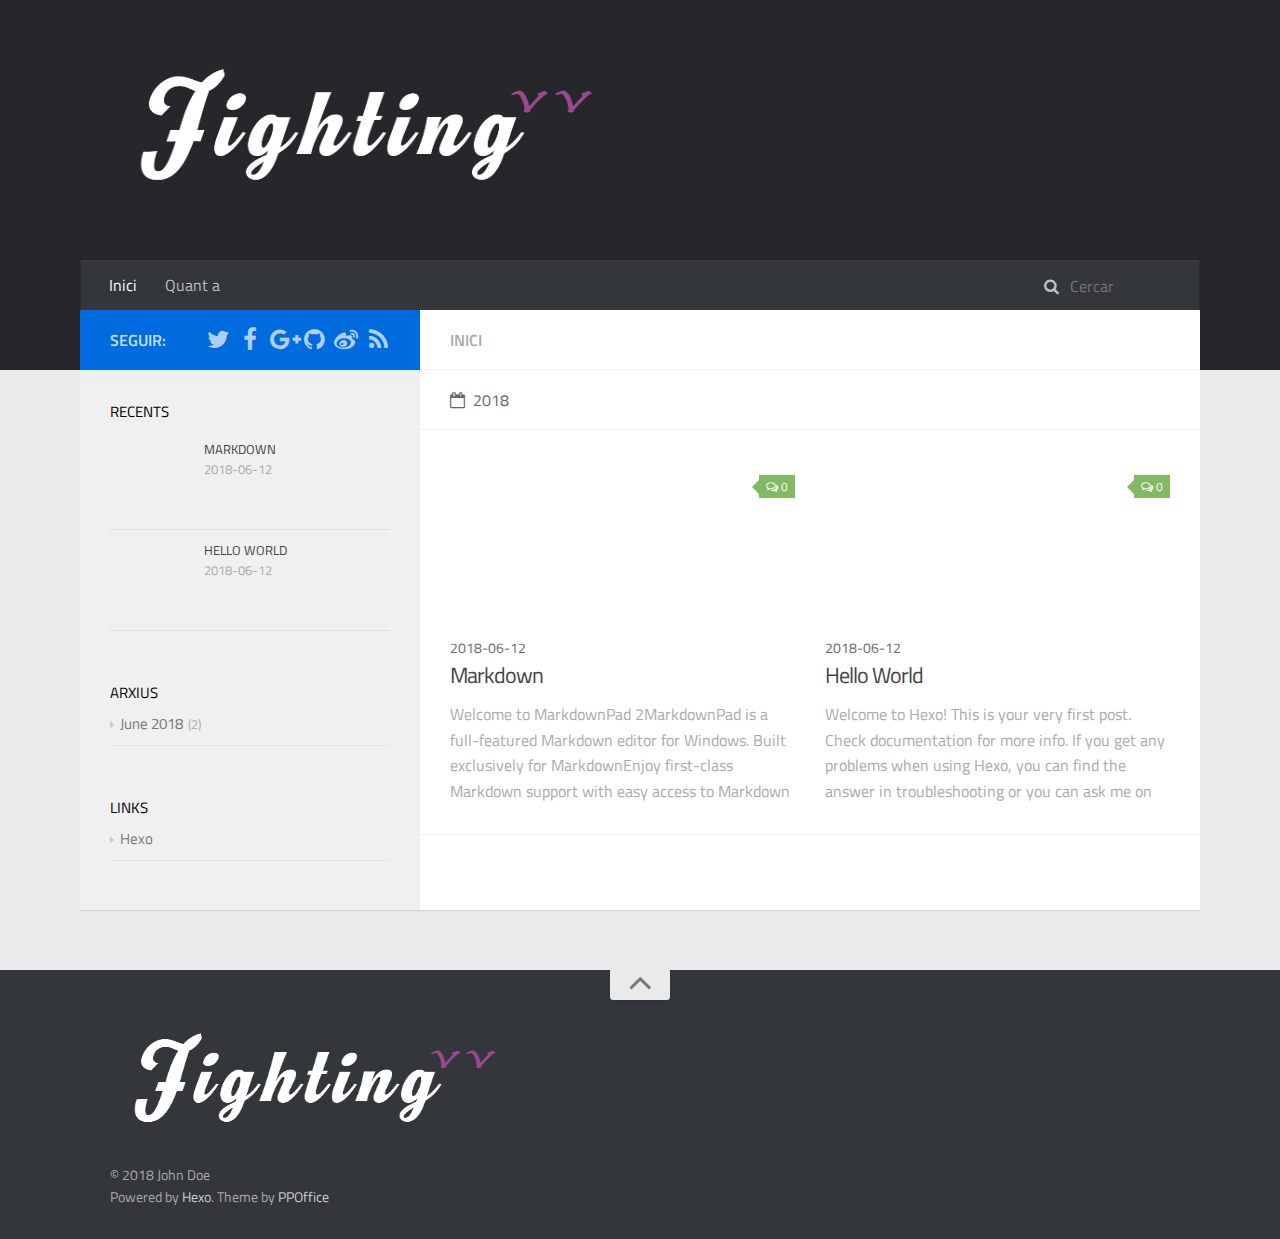
<file: index.html>
<!DOCTYPE html>
<html>
<head>
    <meta charset="utf-8" />

    

    
    <title>Hexo</title>
    
    <meta name="viewport" content="width=device-width, initial-scale=1, maximum-scale=1">
    
    <meta property="og:type" content="website">
<meta property="og:title" content="Hexo">
<meta property="og:url" content="http://yoursite.com/index.html">
<meta property="og:site_name" content="Hexo">
<meta property="og:locale" content="default">
<meta name="twitter:card" content="summary">
<meta name="twitter:title" content="Hexo">
    

    
        <link rel="alternate" href="/" title="Hexo" type="application/atom+xml" />
    

    

    <link rel="stylesheet" href="/libs/font-awesome/css/font-awesome.min.css">
    <link rel="stylesheet" href="/libs/titillium-web/styles.css">
    <link rel="stylesheet" href="/libs/source-code-pro/styles.css">

    <link rel="stylesheet" href="/css/style.css">

    <script src="/libs/jquery/2.2.4/jquery.min.js"></script>
    
    
        <link rel="stylesheet" href="/libs/lightgallery/css/lightgallery.min.css">
    
    
        <link rel="stylesheet" href="/libs/justified-gallery/justifiedGallery.min.css">
    
    
    


</head>

<body>
    <div id="wrap">
        <header id="header">
    <div id="header-outer" class="outer">
        <div class="container">
            <div class="container-inner">
                <div id="header-title">
                    <h1 class="logo-wrap">
                        <a href="/" class="logo"></a>
                    </h1>
                    
                </div>
                <div id="header-inner" class="nav-container">
                    <a id="main-nav-toggle" class="nav-icon fa fa-bars"></a>
                    <div class="nav-container-inner">
                        <ul id="main-nav">
                            
                                <li class="main-nav-list-item" >
                                    <a class="main-nav-list-link" href="/">Inici</a>
                                </li>
                            
                                        
                                    
                                <li class="main-nav-list-item" >
                                    <a class="main-nav-list-link" href="/about/index.html">Quant a</a>
                                </li>
                            
                        </ul>
                        <nav id="sub-nav">
                            <div id="search-form-wrap">

    <form class="search-form">
        <input type="text" class="ins-search-input search-form-input" placeholder="Cercar" />
        <button type="submit" class="search-form-submit"></button>
    </form>
    <div class="ins-search">
    <div class="ins-search-mask"></div>
    <div class="ins-search-container">
        <div class="ins-input-wrapper">
            <input type="text" class="ins-search-input" placeholder="Type something..." />
            <span class="ins-close ins-selectable"><i class="fa fa-times-circle"></i></span>
        </div>
        <div class="ins-section-wrapper">
            <div class="ins-section-container"></div>
        </div>
    </div>
</div>
<script>
(function (window) {
    var INSIGHT_CONFIG = {
        TRANSLATION: {
            POSTS: 'Posts',
            PAGES: 'Pages',
            CATEGORIES: 'categories',
            TAGS: 'etiquetes',
            UNTITLED: '(Untitled)',
        },
        ROOT_URL: '/',
        CONTENT_URL: '/content.json',
    };
    window.INSIGHT_CONFIG = INSIGHT_CONFIG;
})(window);
</script>
<script src="/js/insight.js"></script>

</div>
                        </nav>
                    </div>
                </div>
            </div>
        </div>
    </div>
</header>
        <div class="container">
            <div class="main-body container-inner">
                <div class="main-body-inner">
                    <section id="main">
                        <div class="main-body-header">
    <h1 class="header">
    
    <em class="page-title-link" data-url="home">Inici</em>
    </h1>
</div>
                        <div class="main-body-content">
                            

    
    
        
        
        <section class="archives-wrap">
            <div class="archive-year-wrap">
                <a href="/archives/2018" class="archive-year"><i class="icon fa fa-calendar-o"></i>2018</a>
            </div>
            <div class="archives">
    
    
    
        <div class="article-row">
    
        <article class="article article-summary">
    <div class="article-summary-inner">
        
        <a href="/2018/06/12/New Document/" class="thumbnail">
    
    
        <span style="background-image:url(https://wx2.sinaimg.cn/mw690/6816ab01gy1fs77do3utfj20hs0hsdg7.jpg)" alt="Markdown" class="thumbnail-image"></span>
    
    
        
<span class="comment-counter">
    <i class="fa fa-comments-o"></i>
    
        <span class="disqus-comment-count" data-disqus-identifier="" data-disqus-url="http://yoursite.com/2018/06/12/New Document/">0</span>
    
</span>


    
</a>

        
        <div class="article-meta">
            <div class="category">
            
            </div>
            <div class="date"><time datetime="2018-06-12T15:18:00.000Z" itemprop="datePublished">2018-06-12</time></div>
        </div>
        
    
        <h1 class="article-title" itemprop="name">
        <a href="/2018/06/12/New Document/">Markdown</a>
        </h1>
    

        <p class="article-excerpt">
            Welcome to MarkdownPad 2MarkdownPad is a full-featured Markdown editor for Windows.
Built exclusively for MarkdownEnjoy first-class Markdown support with easy access to  Markdown syntax and convenient
        </p>
    </div>
</article>
    

    
    
    
    
        <article class="article article-summary">
    <div class="article-summary-inner">
        
        <a href="/2018/06/12/hello-world/" class="thumbnail">
    
    
        <span style="background-image:url(http://img.univs.cn/webfile/event/279/4439710/55B270D0-1AE8-11E4-B0D0-9403187620E4/1407055811915_4439710.jpg)" alt="Hello World" class="thumbnail-image"></span>
    
    
        
<span class="comment-counter">
    <i class="fa fa-comments-o"></i>
    
        <span class="disqus-comment-count" data-disqus-identifier="" data-disqus-url="http://yoursite.com/2018/06/12/hello-world/">0</span>
    
</span>


    
</a>

        
        <div class="article-meta">
            <div class="category">
            
            </div>
            <div class="date"><time datetime="2018-06-12T10:57:11.005Z" itemprop="datePublished">2018-06-12</time></div>
        </div>
        
    
        <h1 class="article-title" itemprop="name">
        <a href="/2018/06/12/hello-world/">Hello World</a>
        </h1>
    

        <p class="article-excerpt">
            Welcome to Hexo! This is your very first post. Check documentation for more info. If you get any problems when using Hexo, you can find the answer in troubleshooting or you can ask me on GitHub.
Quick
        </p>
    </div>
</article>
    
        </div>
    


    </div></section>



                        </div>
                    </section>
                    <aside id="sidebar">
    <a class="sidebar-toggle" title="Expand Sidebar"><i class="toggle icon"></i></a>
    <div class="sidebar-top">
        <p>seguir:</p>
        <ul class="social-links">
            
                
                <li>
                    <a class="social-tooltip" title="twitter" href="/" target="_blank" rel="noopener">
                        <i class="icon fa fa-twitter"></i>
                    </a>
                </li>
                
            
                
                <li>
                    <a class="social-tooltip" title="facebook" href="/" target="_blank" rel="noopener">
                        <i class="icon fa fa-facebook"></i>
                    </a>
                </li>
                
            
                
                <li>
                    <a class="social-tooltip" title="google-plus" href="/" target="_blank" rel="noopener">
                        <i class="icon fa fa-google-plus"></i>
                    </a>
                </li>
                
            
                
                <li>
                    <a class="social-tooltip" title="github" href="https://github.com/ppoffice/hexo-theme-hueman" target="_blank" rel="noopener">
                        <i class="icon fa fa-github"></i>
                    </a>
                </li>
                
            
                
                <li>
                    <a class="social-tooltip" title="weibo" href="/" target="_blank" rel="noopener">
                        <i class="icon fa fa-weibo"></i>
                    </a>
                </li>
                
            
                
                <li>
                    <a class="social-tooltip" title="rss" href="/" target="_blank" rel="noopener">
                        <i class="icon fa fa-rss"></i>
                    </a>
                </li>
                
            
        </ul>
    </div>
    
    <div class="widgets-container">
        
            
                

            
                
    <div class="widget-wrap">
        <h3 class="widget-title">recents</h3>
        <div class="widget">
            <ul id="recent-post" class="">
                
                    <li>
                        
                        <div class="item-thumbnail">
                            <a href="/2018/06/12/New Document/" class="thumbnail">
    
    
        <span style="background-image:url(https://wx2.sinaimg.cn/mw690/6816ab01gy1fs77do3utfj20hs0hsdg7.jpg)" alt="Markdown" class="thumbnail-image"></span>
    
    
</a>

                        </div>
                        
                        <div class="item-inner">
                            <p class="item-category"></p>
                            <p class="item-title"><a href="/2018/06/12/New Document/" class="title">Markdown</a></p>
                            <p class="item-date"><time datetime="2018-06-12T15:18:00.000Z" itemprop="datePublished">2018-06-12</time></p>
                        </div>
                    </li>
                
                    <li>
                        
                        <div class="item-thumbnail">
                            <a href="/2018/06/12/hello-world/" class="thumbnail">
    
    
        <span style="background-image:url(http://img.univs.cn/webfile/event/279/4439710/55B270D0-1AE8-11E4-B0D0-9403187620E4/1407055811915_4439710.jpg)" alt="Hello World" class="thumbnail-image"></span>
    
    
</a>

                        </div>
                        
                        <div class="item-inner">
                            <p class="item-category"></p>
                            <p class="item-title"><a href="/2018/06/12/hello-world/" class="title">Hello World</a></p>
                            <p class="item-date"><time datetime="2018-06-12T10:57:11.005Z" itemprop="datePublished">2018-06-12</time></p>
                        </div>
                    </li>
                
            </ul>
        </div>
    </div>

            
                

            
                
    <div class="widget-wrap widget-list">
        <h3 class="widget-title">arxius</h3>
        <div class="widget">
            <ul class="archive-list"><li class="archive-list-item"><a class="archive-list-link" href="/archives/2018/06/">June 2018</a><span class="archive-list-count">2</span></li></ul>
        </div>
    </div>


            
                

            
                

            
                
    <div class="widget-wrap widget-list">
        <h3 class="widget-title">links</h3>
        <div class="widget">
            <ul>
                
                    <li>
                        <a href="http://hexo.io">Hexo</a>
                    </li>
                
            </ul>
        </div>
    </div>


            
        
    </div>
</aside>

                </div>
            </div>
        </div>
        <footer id="footer">
    <div class="container">
        <div class="container-inner">
            <a id="back-to-top" href="javascript:;"><i class="icon fa fa-angle-up"></i></a>
            <div class="credit">
                <h1 class="logo-wrap">
                    <a href="/" class="logo"></a>
                </h1>
                <p>&copy; 2018 John Doe</p>
                <p>Powered by <a href="//hexo.io/" target="_blank">Hexo</a>. Theme by <a href="//github.com/ppoffice" target="_blank">PPOffice</a></p>
            </div>
        </div>
    </div>
</footer>
        
    
    <script>
    var disqus_shortname = 'hexo-theme-hueman';
    
    
    (function() {
    var dsq = document.createElement('script');
    dsq.type = 'text/javascript';
    dsq.async = true;
    dsq.src = '//' + disqus_shortname + '.disqus.com/count.js';
    (document.getElementsByTagName('head')[0] || document.getElementsByTagName('body')[0]).appendChild(dsq);
    })();
    </script>




    
        <script src="/libs/lightgallery/js/lightgallery.min.js"></script>
        <script src="/libs/lightgallery/js/lg-thumbnail.min.js"></script>
        <script src="/libs/lightgallery/js/lg-pager.min.js"></script>
        <script src="/libs/lightgallery/js/lg-autoplay.min.js"></script>
        <script src="/libs/lightgallery/js/lg-fullscreen.min.js"></script>
        <script src="/libs/lightgallery/js/lg-zoom.min.js"></script>
        <script src="/libs/lightgallery/js/lg-hash.min.js"></script>
        <script src="/libs/lightgallery/js/lg-share.min.js"></script>
        <script src="/libs/lightgallery/js/lg-video.min.js"></script>
    
    
        <script src="/libs/justified-gallery/jquery.justifiedGallery.min.js"></script>
    
    



<!-- Custom Scripts -->
<script src="/js/main.js"></script>

    </div>
</body>
</html>
</file>
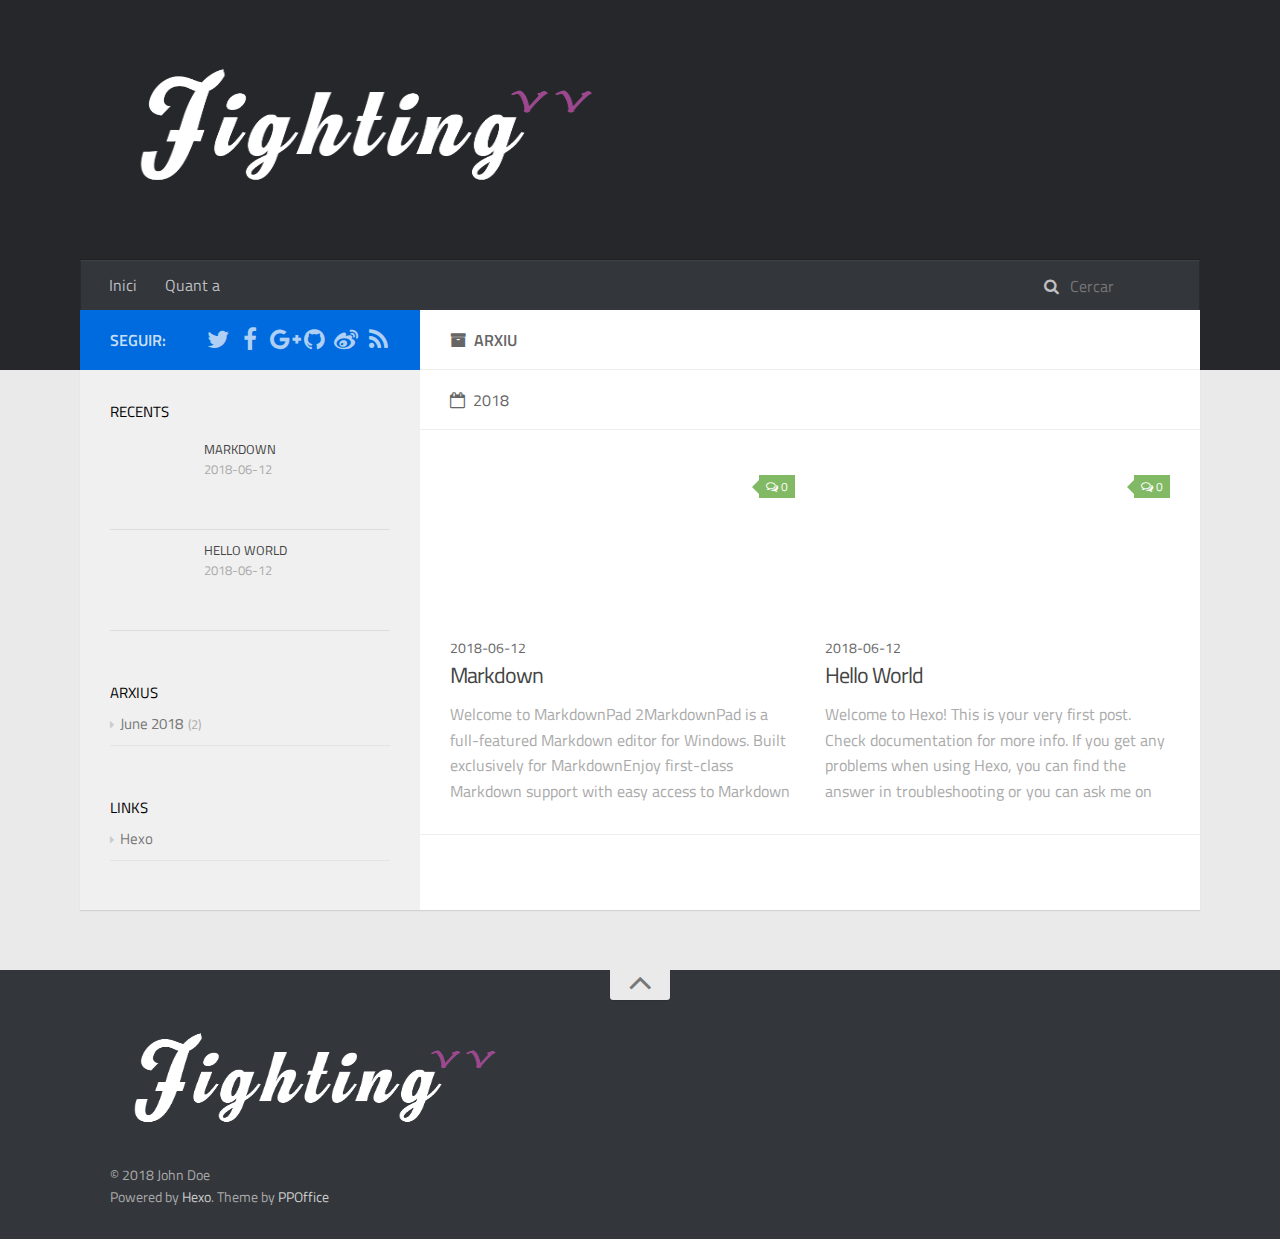
<file: archives/index.html>
<!DOCTYPE html>
<html>
<head>
    <meta charset="utf-8" />

    

    
    <title>Arxiu | Hexo</title>
    
    <meta name="viewport" content="width=device-width, initial-scale=1, maximum-scale=1">
    
    <meta property="og:type" content="website">
<meta property="og:title" content="Hexo">
<meta property="og:url" content="http://yoursite.com/archives/index.html">
<meta property="og:site_name" content="Hexo">
<meta property="og:locale" content="default">
<meta name="twitter:card" content="summary">
<meta name="twitter:title" content="Hexo">
    

    
        <link rel="alternate" href="/" title="Hexo" type="application/atom+xml" />
    

    

    <link rel="stylesheet" href="/libs/font-awesome/css/font-awesome.min.css">
    <link rel="stylesheet" href="/libs/titillium-web/styles.css">
    <link rel="stylesheet" href="/libs/source-code-pro/styles.css">

    <link rel="stylesheet" href="/css/style.css">

    <script src="/libs/jquery/2.2.4/jquery.min.js"></script>
    
    
        <link rel="stylesheet" href="/libs/lightgallery/css/lightgallery.min.css">
    
    
        <link rel="stylesheet" href="/libs/justified-gallery/justifiedGallery.min.css">
    
    
    


</head>

<body>
    <div id="wrap">
        <header id="header">
    <div id="header-outer" class="outer">
        <div class="container">
            <div class="container-inner">
                <div id="header-title">
                    <h1 class="logo-wrap">
                        <a href="/" class="logo"></a>
                    </h1>
                    
                </div>
                <div id="header-inner" class="nav-container">
                    <a id="main-nav-toggle" class="nav-icon fa fa-bars"></a>
                    <div class="nav-container-inner">
                        <ul id="main-nav">
                            
                                <li class="main-nav-list-item" >
                                    <a class="main-nav-list-link" href="/">Inici</a>
                                </li>
                            
                                        
                                    
                                <li class="main-nav-list-item" >
                                    <a class="main-nav-list-link" href="/about/index.html">Quant a</a>
                                </li>
                            
                        </ul>
                        <nav id="sub-nav">
                            <div id="search-form-wrap">

    <form class="search-form">
        <input type="text" class="ins-search-input search-form-input" placeholder="Cercar" />
        <button type="submit" class="search-form-submit"></button>
    </form>
    <div class="ins-search">
    <div class="ins-search-mask"></div>
    <div class="ins-search-container">
        <div class="ins-input-wrapper">
            <input type="text" class="ins-search-input" placeholder="Type something..." />
            <span class="ins-close ins-selectable"><i class="fa fa-times-circle"></i></span>
        </div>
        <div class="ins-section-wrapper">
            <div class="ins-section-container"></div>
        </div>
    </div>
</div>
<script>
(function (window) {
    var INSIGHT_CONFIG = {
        TRANSLATION: {
            POSTS: 'Posts',
            PAGES: 'Pages',
            CATEGORIES: 'categories',
            TAGS: 'etiquetes',
            UNTITLED: '(Untitled)',
        },
        ROOT_URL: '/',
        CONTENT_URL: '/content.json',
    };
    window.INSIGHT_CONFIG = INSIGHT_CONFIG;
})(window);
</script>
<script src="/js/insight.js"></script>

</div>
                        </nav>
                    </div>
                </div>
            </div>
        </div>
    </div>
</header>
        <div class="container">
            <div class="main-body container-inner">
                <div class="main-body-inner">
                    <section id="main">
                        <div class="main-body-header">
    <h1 class="header">
    
    <i class="icon fa fa-archive"></i>Arxiu
    </h1>
</div>
                        <div class="main-body-content">
                            

    
    
        
        
        <section class="archives-wrap">
            <div class="archive-year-wrap">
                <a href="/archives/2018" class="archive-year"><i class="icon fa fa-calendar-o"></i>2018</a>
            </div>
            <div class="archives">
    
    
    
        <div class="article-row">
    
        <article class="article article-summary">
    <div class="article-summary-inner">
        
        <a href="/2018/06/12/New Document/" class="thumbnail">
    
    
        <span style="background-image:url(https://wx2.sinaimg.cn/mw690/6816ab01gy1fs77do3utfj20hs0hsdg7.jpg)" alt="Markdown" class="thumbnail-image"></span>
    
    
        
<span class="comment-counter">
    <i class="fa fa-comments-o"></i>
    
        <span class="disqus-comment-count" data-disqus-identifier="" data-disqus-url="http://yoursite.com/2018/06/12/New Document/">0</span>
    
</span>


    
</a>

        
        <div class="article-meta">
            <div class="category">
            
            </div>
            <div class="date"><time datetime="2018-06-12T15:18:00.000Z" itemprop="datePublished">2018-06-12</time></div>
        </div>
        
    
        <h1 class="article-title" itemprop="name">
        <a href="/2018/06/12/New Document/">Markdown</a>
        </h1>
    

        <p class="article-excerpt">
            Welcome to MarkdownPad 2MarkdownPad is a full-featured Markdown editor for Windows.
Built exclusively for MarkdownEnjoy first-class Markdown support with easy access to  Markdown syntax and convenient
        </p>
    </div>
</article>
    

    
    
    
    
        <article class="article article-summary">
    <div class="article-summary-inner">
        
        <a href="/2018/06/12/hello-world/" class="thumbnail">
    
    
        <span style="background-image:url(http://img.univs.cn/webfile/event/279/4439710/55B270D0-1AE8-11E4-B0D0-9403187620E4/1407055811915_4439710.jpg)" alt="Hello World" class="thumbnail-image"></span>
    
    
        
<span class="comment-counter">
    <i class="fa fa-comments-o"></i>
    
        <span class="disqus-comment-count" data-disqus-identifier="" data-disqus-url="http://yoursite.com/2018/06/12/hello-world/">0</span>
    
</span>


    
</a>

        
        <div class="article-meta">
            <div class="category">
            
            </div>
            <div class="date"><time datetime="2018-06-12T10:57:11.005Z" itemprop="datePublished">2018-06-12</time></div>
        </div>
        
    
        <h1 class="article-title" itemprop="name">
        <a href="/2018/06/12/hello-world/">Hello World</a>
        </h1>
    

        <p class="article-excerpt">
            Welcome to Hexo! This is your very first post. Check documentation for more info. If you get any problems when using Hexo, you can find the answer in troubleshooting or you can ask me on GitHub.
Quick
        </p>
    </div>
</article>
    
        </div>
    


    </div></section>



                        </div>
                    </section>
                    <aside id="sidebar">
    <a class="sidebar-toggle" title="Expand Sidebar"><i class="toggle icon"></i></a>
    <div class="sidebar-top">
        <p>seguir:</p>
        <ul class="social-links">
            
                
                <li>
                    <a class="social-tooltip" title="twitter" href="/" target="_blank" rel="noopener">
                        <i class="icon fa fa-twitter"></i>
                    </a>
                </li>
                
            
                
                <li>
                    <a class="social-tooltip" title="facebook" href="/" target="_blank" rel="noopener">
                        <i class="icon fa fa-facebook"></i>
                    </a>
                </li>
                
            
                
                <li>
                    <a class="social-tooltip" title="google-plus" href="/" target="_blank" rel="noopener">
                        <i class="icon fa fa-google-plus"></i>
                    </a>
                </li>
                
            
                
                <li>
                    <a class="social-tooltip" title="github" href="https://github.com/ppoffice/hexo-theme-hueman" target="_blank" rel="noopener">
                        <i class="icon fa fa-github"></i>
                    </a>
                </li>
                
            
                
                <li>
                    <a class="social-tooltip" title="weibo" href="/" target="_blank" rel="noopener">
                        <i class="icon fa fa-weibo"></i>
                    </a>
                </li>
                
            
                
                <li>
                    <a class="social-tooltip" title="rss" href="/" target="_blank" rel="noopener">
                        <i class="icon fa fa-rss"></i>
                    </a>
                </li>
                
            
        </ul>
    </div>
    
    <div class="widgets-container">
        
            
                

            
                
    <div class="widget-wrap">
        <h3 class="widget-title">recents</h3>
        <div class="widget">
            <ul id="recent-post" class="">
                
                    <li>
                        
                        <div class="item-thumbnail">
                            <a href="/2018/06/12/New Document/" class="thumbnail">
    
    
        <span style="background-image:url(https://wx2.sinaimg.cn/mw690/6816ab01gy1fs77do3utfj20hs0hsdg7.jpg)" alt="Markdown" class="thumbnail-image"></span>
    
    
</a>

                        </div>
                        
                        <div class="item-inner">
                            <p class="item-category"></p>
                            <p class="item-title"><a href="/2018/06/12/New Document/" class="title">Markdown</a></p>
                            <p class="item-date"><time datetime="2018-06-12T15:18:00.000Z" itemprop="datePublished">2018-06-12</time></p>
                        </div>
                    </li>
                
                    <li>
                        
                        <div class="item-thumbnail">
                            <a href="/2018/06/12/hello-world/" class="thumbnail">
    
    
        <span style="background-image:url(http://img.univs.cn/webfile/event/279/4439710/55B270D0-1AE8-11E4-B0D0-9403187620E4/1407055811915_4439710.jpg)" alt="Hello World" class="thumbnail-image"></span>
    
    
</a>

                        </div>
                        
                        <div class="item-inner">
                            <p class="item-category"></p>
                            <p class="item-title"><a href="/2018/06/12/hello-world/" class="title">Hello World</a></p>
                            <p class="item-date"><time datetime="2018-06-12T10:57:11.005Z" itemprop="datePublished">2018-06-12</time></p>
                        </div>
                    </li>
                
            </ul>
        </div>
    </div>

            
                

            
                
    <div class="widget-wrap widget-list">
        <h3 class="widget-title">arxius</h3>
        <div class="widget">
            <ul class="archive-list"><li class="archive-list-item"><a class="archive-list-link" href="/archives/2018/06/">June 2018</a><span class="archive-list-count">2</span></li></ul>
        </div>
    </div>


            
                

            
                

            
                
    <div class="widget-wrap widget-list">
        <h3 class="widget-title">links</h3>
        <div class="widget">
            <ul>
                
                    <li>
                        <a href="http://hexo.io">Hexo</a>
                    </li>
                
            </ul>
        </div>
    </div>


            
        
    </div>
</aside>

                </div>
            </div>
        </div>
        <footer id="footer">
    <div class="container">
        <div class="container-inner">
            <a id="back-to-top" href="javascript:;"><i class="icon fa fa-angle-up"></i></a>
            <div class="credit">
                <h1 class="logo-wrap">
                    <a href="/" class="logo"></a>
                </h1>
                <p>&copy; 2018 John Doe</p>
                <p>Powered by <a href="//hexo.io/" target="_blank">Hexo</a>. Theme by <a href="//github.com/ppoffice" target="_blank">PPOffice</a></p>
            </div>
        </div>
    </div>
</footer>
        
    
    <script>
    var disqus_shortname = 'hexo-theme-hueman';
    
    
    (function() {
    var dsq = document.createElement('script');
    dsq.type = 'text/javascript';
    dsq.async = true;
    dsq.src = '//' + disqus_shortname + '.disqus.com/count.js';
    (document.getElementsByTagName('head')[0] || document.getElementsByTagName('body')[0]).appendChild(dsq);
    })();
    </script>




    
        <script src="/libs/lightgallery/js/lightgallery.min.js"></script>
        <script src="/libs/lightgallery/js/lg-thumbnail.min.js"></script>
        <script src="/libs/lightgallery/js/lg-pager.min.js"></script>
        <script src="/libs/lightgallery/js/lg-autoplay.min.js"></script>
        <script src="/libs/lightgallery/js/lg-fullscreen.min.js"></script>
        <script src="/libs/lightgallery/js/lg-zoom.min.js"></script>
        <script src="/libs/lightgallery/js/lg-hash.min.js"></script>
        <script src="/libs/lightgallery/js/lg-share.min.js"></script>
        <script src="/libs/lightgallery/js/lg-video.min.js"></script>
    
    
        <script src="/libs/justified-gallery/jquery.justifiedGallery.min.js"></script>
    
    



<!-- Custom Scripts -->
<script src="/js/main.js"></script>

    </div>
</body>
</html>
</file>
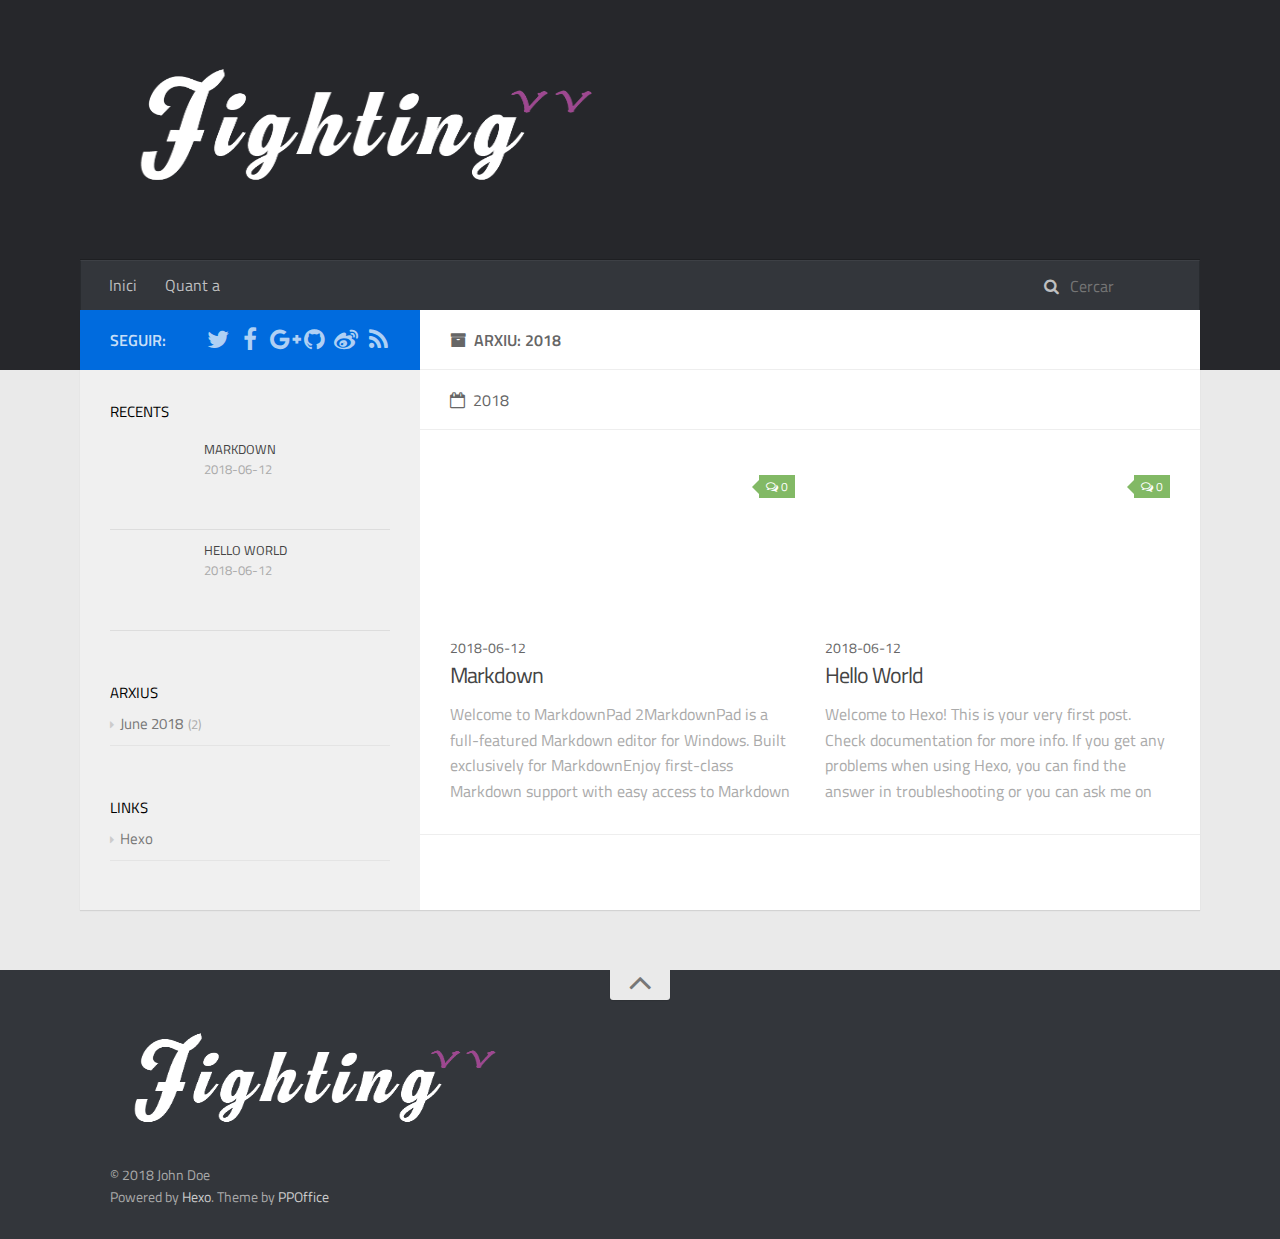
<file: archives/2018/index.html>
<!DOCTYPE html>
<html>
<head>
    <meta charset="utf-8" />

    

    
    <title>Arxiu: 2018 | Hexo</title>
    
    <meta name="viewport" content="width=device-width, initial-scale=1, maximum-scale=1">
    
    <meta property="og:type" content="website">
<meta property="og:title" content="Hexo">
<meta property="og:url" content="http://yoursite.com/archives/2018/index.html">
<meta property="og:site_name" content="Hexo">
<meta property="og:locale" content="default">
<meta name="twitter:card" content="summary">
<meta name="twitter:title" content="Hexo">
    

    
        <link rel="alternate" href="/" title="Hexo" type="application/atom+xml" />
    

    

    <link rel="stylesheet" href="/libs/font-awesome/css/font-awesome.min.css">
    <link rel="stylesheet" href="/libs/titillium-web/styles.css">
    <link rel="stylesheet" href="/libs/source-code-pro/styles.css">

    <link rel="stylesheet" href="/css/style.css">

    <script src="/libs/jquery/2.2.4/jquery.min.js"></script>
    
    
        <link rel="stylesheet" href="/libs/lightgallery/css/lightgallery.min.css">
    
    
        <link rel="stylesheet" href="/libs/justified-gallery/justifiedGallery.min.css">
    
    
    


</head>

<body>
    <div id="wrap">
        <header id="header">
    <div id="header-outer" class="outer">
        <div class="container">
            <div class="container-inner">
                <div id="header-title">
                    <h1 class="logo-wrap">
                        <a href="/" class="logo"></a>
                    </h1>
                    
                </div>
                <div id="header-inner" class="nav-container">
                    <a id="main-nav-toggle" class="nav-icon fa fa-bars"></a>
                    <div class="nav-container-inner">
                        <ul id="main-nav">
                            
                                <li class="main-nav-list-item" >
                                    <a class="main-nav-list-link" href="/">Inici</a>
                                </li>
                            
                                        
                                    
                                <li class="main-nav-list-item" >
                                    <a class="main-nav-list-link" href="/about/index.html">Quant a</a>
                                </li>
                            
                        </ul>
                        <nav id="sub-nav">
                            <div id="search-form-wrap">

    <form class="search-form">
        <input type="text" class="ins-search-input search-form-input" placeholder="Cercar" />
        <button type="submit" class="search-form-submit"></button>
    </form>
    <div class="ins-search">
    <div class="ins-search-mask"></div>
    <div class="ins-search-container">
        <div class="ins-input-wrapper">
            <input type="text" class="ins-search-input" placeholder="Type something..." />
            <span class="ins-close ins-selectable"><i class="fa fa-times-circle"></i></span>
        </div>
        <div class="ins-section-wrapper">
            <div class="ins-section-container"></div>
        </div>
    </div>
</div>
<script>
(function (window) {
    var INSIGHT_CONFIG = {
        TRANSLATION: {
            POSTS: 'Posts',
            PAGES: 'Pages',
            CATEGORIES: 'categories',
            TAGS: 'etiquetes',
            UNTITLED: '(Untitled)',
        },
        ROOT_URL: '/',
        CONTENT_URL: '/content.json',
    };
    window.INSIGHT_CONFIG = INSIGHT_CONFIG;
})(window);
</script>
<script src="/js/insight.js"></script>

</div>
                        </nav>
                    </div>
                </div>
            </div>
        </div>
    </div>
</header>
        <div class="container">
            <div class="main-body container-inner">
                <div class="main-body-inner">
                    <section id="main">
                        <div class="main-body-header">
    <h1 class="header">
    
    <i class="icon fa fa-archive"></i>Arxiu: 2018
    </h1>
</div>
                        <div class="main-body-content">
                            

    
    
        
        
        <section class="archives-wrap">
            <div class="archive-year-wrap">
                <a href="/archives/2018" class="archive-year"><i class="icon fa fa-calendar-o"></i>2018</a>
            </div>
            <div class="archives">
    
    
    
        <div class="article-row">
    
        <article class="article article-summary">
    <div class="article-summary-inner">
        
        <a href="/2018/06/12/New Document/" class="thumbnail">
    
    
        <span style="background-image:url(https://wx2.sinaimg.cn/mw690/6816ab01gy1fs77do3utfj20hs0hsdg7.jpg)" alt="Markdown" class="thumbnail-image"></span>
    
    
        
<span class="comment-counter">
    <i class="fa fa-comments-o"></i>
    
        <span class="disqus-comment-count" data-disqus-identifier="" data-disqus-url="http://yoursite.com/2018/06/12/New Document/">0</span>
    
</span>


    
</a>

        
        <div class="article-meta">
            <div class="category">
            
            </div>
            <div class="date"><time datetime="2018-06-12T15:18:00.000Z" itemprop="datePublished">2018-06-12</time></div>
        </div>
        
    
        <h1 class="article-title" itemprop="name">
        <a href="/2018/06/12/New Document/">Markdown</a>
        </h1>
    

        <p class="article-excerpt">
            Welcome to MarkdownPad 2MarkdownPad is a full-featured Markdown editor for Windows.
Built exclusively for MarkdownEnjoy first-class Markdown support with easy access to  Markdown syntax and convenient
        </p>
    </div>
</article>
    

    
    
    
    
        <article class="article article-summary">
    <div class="article-summary-inner">
        
        <a href="/2018/06/12/hello-world/" class="thumbnail">
    
    
        <span style="background-image:url(http://img.univs.cn/webfile/event/279/4439710/55B270D0-1AE8-11E4-B0D0-9403187620E4/1407055811915_4439710.jpg)" alt="Hello World" class="thumbnail-image"></span>
    
    
        
<span class="comment-counter">
    <i class="fa fa-comments-o"></i>
    
        <span class="disqus-comment-count" data-disqus-identifier="" data-disqus-url="http://yoursite.com/2018/06/12/hello-world/">0</span>
    
</span>


    
</a>

        
        <div class="article-meta">
            <div class="category">
            
            </div>
            <div class="date"><time datetime="2018-06-12T10:57:11.005Z" itemprop="datePublished">2018-06-12</time></div>
        </div>
        
    
        <h1 class="article-title" itemprop="name">
        <a href="/2018/06/12/hello-world/">Hello World</a>
        </h1>
    

        <p class="article-excerpt">
            Welcome to Hexo! This is your very first post. Check documentation for more info. If you get any problems when using Hexo, you can find the answer in troubleshooting or you can ask me on GitHub.
Quick
        </p>
    </div>
</article>
    
        </div>
    


    </div></section>



                        </div>
                    </section>
                    <aside id="sidebar">
    <a class="sidebar-toggle" title="Expand Sidebar"><i class="toggle icon"></i></a>
    <div class="sidebar-top">
        <p>seguir:</p>
        <ul class="social-links">
            
                
                <li>
                    <a class="social-tooltip" title="twitter" href="/" target="_blank" rel="noopener">
                        <i class="icon fa fa-twitter"></i>
                    </a>
                </li>
                
            
                
                <li>
                    <a class="social-tooltip" title="facebook" href="/" target="_blank" rel="noopener">
                        <i class="icon fa fa-facebook"></i>
                    </a>
                </li>
                
            
                
                <li>
                    <a class="social-tooltip" title="google-plus" href="/" target="_blank" rel="noopener">
                        <i class="icon fa fa-google-plus"></i>
                    </a>
                </li>
                
            
                
                <li>
                    <a class="social-tooltip" title="github" href="https://github.com/ppoffice/hexo-theme-hueman" target="_blank" rel="noopener">
                        <i class="icon fa fa-github"></i>
                    </a>
                </li>
                
            
                
                <li>
                    <a class="social-tooltip" title="weibo" href="/" target="_blank" rel="noopener">
                        <i class="icon fa fa-weibo"></i>
                    </a>
                </li>
                
            
                
                <li>
                    <a class="social-tooltip" title="rss" href="/" target="_blank" rel="noopener">
                        <i class="icon fa fa-rss"></i>
                    </a>
                </li>
                
            
        </ul>
    </div>
    
    <div class="widgets-container">
        
            
                

            
                
    <div class="widget-wrap">
        <h3 class="widget-title">recents</h3>
        <div class="widget">
            <ul id="recent-post" class="">
                
                    <li>
                        
                        <div class="item-thumbnail">
                            <a href="/2018/06/12/New Document/" class="thumbnail">
    
    
        <span style="background-image:url(https://wx2.sinaimg.cn/mw690/6816ab01gy1fs77do3utfj20hs0hsdg7.jpg)" alt="Markdown" class="thumbnail-image"></span>
    
    
</a>

                        </div>
                        
                        <div class="item-inner">
                            <p class="item-category"></p>
                            <p class="item-title"><a href="/2018/06/12/New Document/" class="title">Markdown</a></p>
                            <p class="item-date"><time datetime="2018-06-12T15:18:00.000Z" itemprop="datePublished">2018-06-12</time></p>
                        </div>
                    </li>
                
                    <li>
                        
                        <div class="item-thumbnail">
                            <a href="/2018/06/12/hello-world/" class="thumbnail">
    
    
        <span style="background-image:url(http://img.univs.cn/webfile/event/279/4439710/55B270D0-1AE8-11E4-B0D0-9403187620E4/1407055811915_4439710.jpg)" alt="Hello World" class="thumbnail-image"></span>
    
    
</a>

                        </div>
                        
                        <div class="item-inner">
                            <p class="item-category"></p>
                            <p class="item-title"><a href="/2018/06/12/hello-world/" class="title">Hello World</a></p>
                            <p class="item-date"><time datetime="2018-06-12T10:57:11.005Z" itemprop="datePublished">2018-06-12</time></p>
                        </div>
                    </li>
                
            </ul>
        </div>
    </div>

            
                

            
                
    <div class="widget-wrap widget-list">
        <h3 class="widget-title">arxius</h3>
        <div class="widget">
            <ul class="archive-list"><li class="archive-list-item"><a class="archive-list-link" href="/archives/2018/06/">June 2018</a><span class="archive-list-count">2</span></li></ul>
        </div>
    </div>


            
                

            
                

            
                
    <div class="widget-wrap widget-list">
        <h3 class="widget-title">links</h3>
        <div class="widget">
            <ul>
                
                    <li>
                        <a href="http://hexo.io">Hexo</a>
                    </li>
                
            </ul>
        </div>
    </div>


            
        
    </div>
</aside>

                </div>
            </div>
        </div>
        <footer id="footer">
    <div class="container">
        <div class="container-inner">
            <a id="back-to-top" href="javascript:;"><i class="icon fa fa-angle-up"></i></a>
            <div class="credit">
                <h1 class="logo-wrap">
                    <a href="/" class="logo"></a>
                </h1>
                <p>&copy; 2018 John Doe</p>
                <p>Powered by <a href="//hexo.io/" target="_blank">Hexo</a>. Theme by <a href="//github.com/ppoffice" target="_blank">PPOffice</a></p>
            </div>
        </div>
    </div>
</footer>
        
    
    <script>
    var disqus_shortname = 'hexo-theme-hueman';
    
    
    (function() {
    var dsq = document.createElement('script');
    dsq.type = 'text/javascript';
    dsq.async = true;
    dsq.src = '//' + disqus_shortname + '.disqus.com/count.js';
    (document.getElementsByTagName('head')[0] || document.getElementsByTagName('body')[0]).appendChild(dsq);
    })();
    </script>




    
        <script src="/libs/lightgallery/js/lightgallery.min.js"></script>
        <script src="/libs/lightgallery/js/lg-thumbnail.min.js"></script>
        <script src="/libs/lightgallery/js/lg-pager.min.js"></script>
        <script src="/libs/lightgallery/js/lg-autoplay.min.js"></script>
        <script src="/libs/lightgallery/js/lg-fullscreen.min.js"></script>
        <script src="/libs/lightgallery/js/lg-zoom.min.js"></script>
        <script src="/libs/lightgallery/js/lg-hash.min.js"></script>
        <script src="/libs/lightgallery/js/lg-share.min.js"></script>
        <script src="/libs/lightgallery/js/lg-video.min.js"></script>
    
    
        <script src="/libs/justified-gallery/jquery.justifiedGallery.min.js"></script>
    
    



<!-- Custom Scripts -->
<script src="/js/main.js"></script>

    </div>
</body>
</html>
</file>
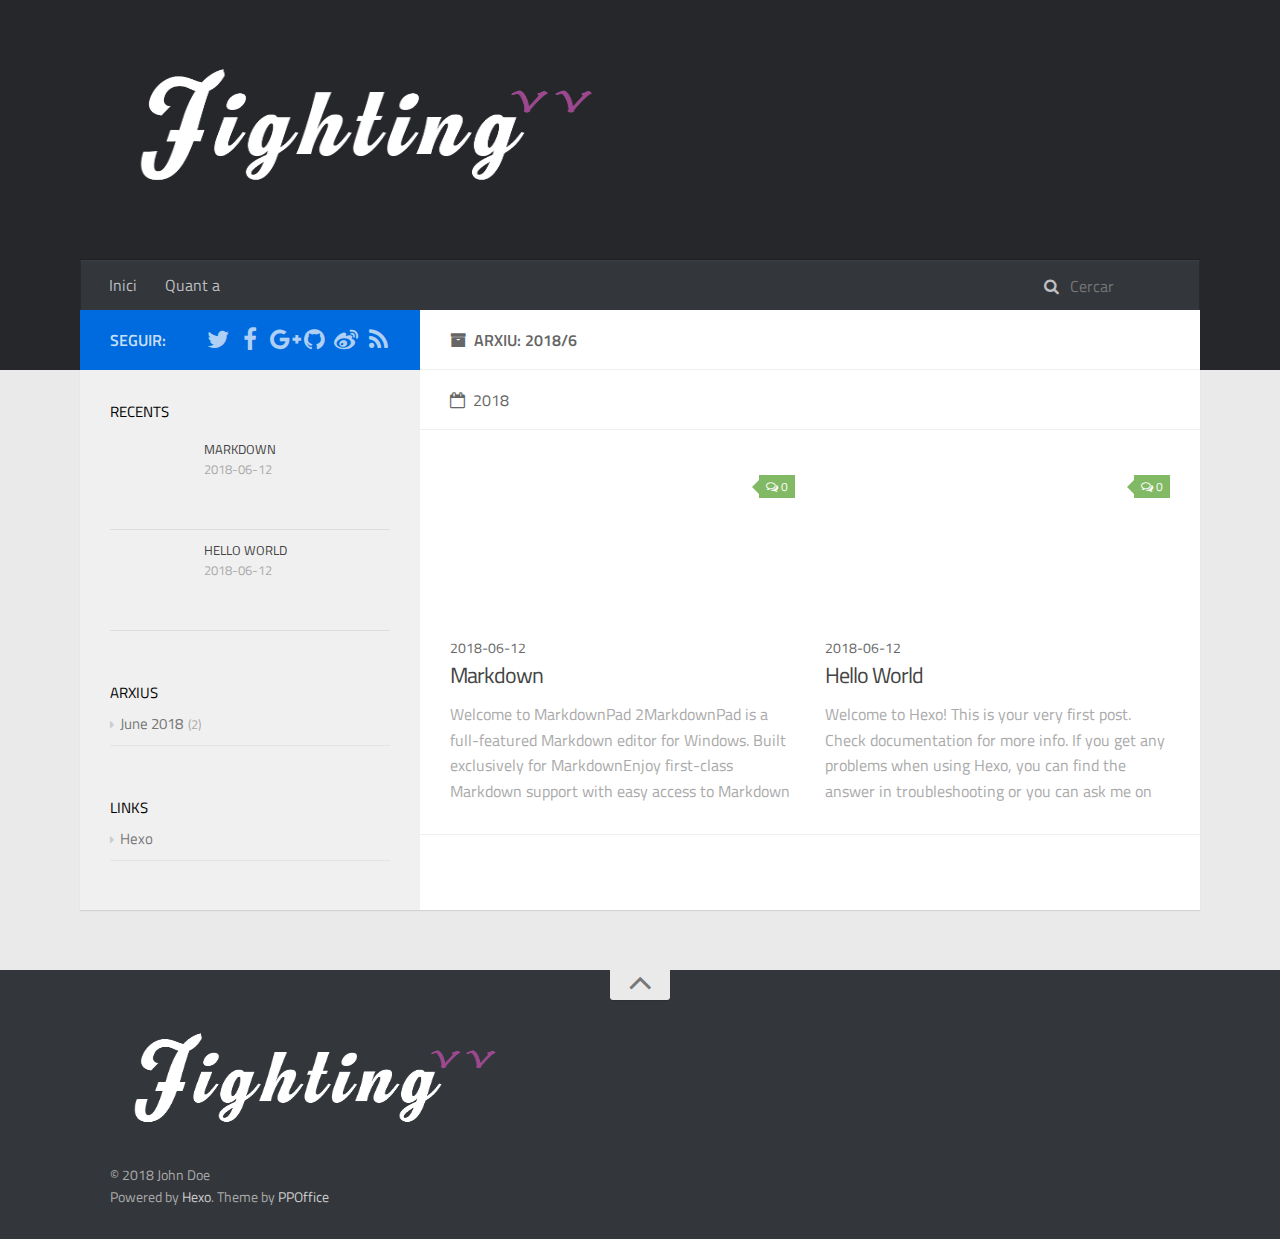
<file: archives/2018/06/index.html>
<!DOCTYPE html>
<html>
<head>
    <meta charset="utf-8" />

    

    
    <title>Arxiu: 2018/6 | Hexo</title>
    
    <meta name="viewport" content="width=device-width, initial-scale=1, maximum-scale=1">
    
    <meta property="og:type" content="website">
<meta property="og:title" content="Hexo">
<meta property="og:url" content="http://yoursite.com/archives/2018/06/index.html">
<meta property="og:site_name" content="Hexo">
<meta property="og:locale" content="default">
<meta name="twitter:card" content="summary">
<meta name="twitter:title" content="Hexo">
    

    
        <link rel="alternate" href="/" title="Hexo" type="application/atom+xml" />
    

    

    <link rel="stylesheet" href="/libs/font-awesome/css/font-awesome.min.css">
    <link rel="stylesheet" href="/libs/titillium-web/styles.css">
    <link rel="stylesheet" href="/libs/source-code-pro/styles.css">

    <link rel="stylesheet" href="/css/style.css">

    <script src="/libs/jquery/2.2.4/jquery.min.js"></script>
    
    
        <link rel="stylesheet" href="/libs/lightgallery/css/lightgallery.min.css">
    
    
        <link rel="stylesheet" href="/libs/justified-gallery/justifiedGallery.min.css">
    
    
    


</head>

<body>
    <div id="wrap">
        <header id="header">
    <div id="header-outer" class="outer">
        <div class="container">
            <div class="container-inner">
                <div id="header-title">
                    <h1 class="logo-wrap">
                        <a href="/" class="logo"></a>
                    </h1>
                    
                </div>
                <div id="header-inner" class="nav-container">
                    <a id="main-nav-toggle" class="nav-icon fa fa-bars"></a>
                    <div class="nav-container-inner">
                        <ul id="main-nav">
                            
                                <li class="main-nav-list-item" >
                                    <a class="main-nav-list-link" href="/">Inici</a>
                                </li>
                            
                                        
                                    
                                <li class="main-nav-list-item" >
                                    <a class="main-nav-list-link" href="/about/index.html">Quant a</a>
                                </li>
                            
                        </ul>
                        <nav id="sub-nav">
                            <div id="search-form-wrap">

    <form class="search-form">
        <input type="text" class="ins-search-input search-form-input" placeholder="Cercar" />
        <button type="submit" class="search-form-submit"></button>
    </form>
    <div class="ins-search">
    <div class="ins-search-mask"></div>
    <div class="ins-search-container">
        <div class="ins-input-wrapper">
            <input type="text" class="ins-search-input" placeholder="Type something..." />
            <span class="ins-close ins-selectable"><i class="fa fa-times-circle"></i></span>
        </div>
        <div class="ins-section-wrapper">
            <div class="ins-section-container"></div>
        </div>
    </div>
</div>
<script>
(function (window) {
    var INSIGHT_CONFIG = {
        TRANSLATION: {
            POSTS: 'Posts',
            PAGES: 'Pages',
            CATEGORIES: 'categories',
            TAGS: 'etiquetes',
            UNTITLED: '(Untitled)',
        },
        ROOT_URL: '/',
        CONTENT_URL: '/content.json',
    };
    window.INSIGHT_CONFIG = INSIGHT_CONFIG;
})(window);
</script>
<script src="/js/insight.js"></script>

</div>
                        </nav>
                    </div>
                </div>
            </div>
        </div>
    </div>
</header>
        <div class="container">
            <div class="main-body container-inner">
                <div class="main-body-inner">
                    <section id="main">
                        <div class="main-body-header">
    <h1 class="header">
    
    <i class="icon fa fa-archive"></i>Arxiu: 2018/6
    </h1>
</div>
                        <div class="main-body-content">
                            

    
    
        
        
        <section class="archives-wrap">
            <div class="archive-year-wrap">
                <a href="/archives/2018" class="archive-year"><i class="icon fa fa-calendar-o"></i>2018</a>
            </div>
            <div class="archives">
    
    
    
        <div class="article-row">
    
        <article class="article article-summary">
    <div class="article-summary-inner">
        
        <a href="/2018/06/12/New Document/" class="thumbnail">
    
    
        <span style="background-image:url(https://wx2.sinaimg.cn/mw690/6816ab01gy1fs77do3utfj20hs0hsdg7.jpg)" alt="Markdown" class="thumbnail-image"></span>
    
    
        
<span class="comment-counter">
    <i class="fa fa-comments-o"></i>
    
        <span class="disqus-comment-count" data-disqus-identifier="" data-disqus-url="http://yoursite.com/2018/06/12/New Document/">0</span>
    
</span>


    
</a>

        
        <div class="article-meta">
            <div class="category">
            
            </div>
            <div class="date"><time datetime="2018-06-12T15:18:00.000Z" itemprop="datePublished">2018-06-12</time></div>
        </div>
        
    
        <h1 class="article-title" itemprop="name">
        <a href="/2018/06/12/New Document/">Markdown</a>
        </h1>
    

        <p class="article-excerpt">
            Welcome to MarkdownPad 2MarkdownPad is a full-featured Markdown editor for Windows.
Built exclusively for MarkdownEnjoy first-class Markdown support with easy access to  Markdown syntax and convenient
        </p>
    </div>
</article>
    

    
    
    
    
        <article class="article article-summary">
    <div class="article-summary-inner">
        
        <a href="/2018/06/12/hello-world/" class="thumbnail">
    
    
        <span style="background-image:url(http://img.univs.cn/webfile/event/279/4439710/55B270D0-1AE8-11E4-B0D0-9403187620E4/1407055811915_4439710.jpg)" alt="Hello World" class="thumbnail-image"></span>
    
    
        
<span class="comment-counter">
    <i class="fa fa-comments-o"></i>
    
        <span class="disqus-comment-count" data-disqus-identifier="" data-disqus-url="http://yoursite.com/2018/06/12/hello-world/">0</span>
    
</span>


    
</a>

        
        <div class="article-meta">
            <div class="category">
            
            </div>
            <div class="date"><time datetime="2018-06-12T10:57:11.005Z" itemprop="datePublished">2018-06-12</time></div>
        </div>
        
    
        <h1 class="article-title" itemprop="name">
        <a href="/2018/06/12/hello-world/">Hello World</a>
        </h1>
    

        <p class="article-excerpt">
            Welcome to Hexo! This is your very first post. Check documentation for more info. If you get any problems when using Hexo, you can find the answer in troubleshooting or you can ask me on GitHub.
Quick
        </p>
    </div>
</article>
    
        </div>
    


    </div></section>



                        </div>
                    </section>
                    <aside id="sidebar">
    <a class="sidebar-toggle" title="Expand Sidebar"><i class="toggle icon"></i></a>
    <div class="sidebar-top">
        <p>seguir:</p>
        <ul class="social-links">
            
                
                <li>
                    <a class="social-tooltip" title="twitter" href="/" target="_blank" rel="noopener">
                        <i class="icon fa fa-twitter"></i>
                    </a>
                </li>
                
            
                
                <li>
                    <a class="social-tooltip" title="facebook" href="/" target="_blank" rel="noopener">
                        <i class="icon fa fa-facebook"></i>
                    </a>
                </li>
                
            
                
                <li>
                    <a class="social-tooltip" title="google-plus" href="/" target="_blank" rel="noopener">
                        <i class="icon fa fa-google-plus"></i>
                    </a>
                </li>
                
            
                
                <li>
                    <a class="social-tooltip" title="github" href="https://github.com/ppoffice/hexo-theme-hueman" target="_blank" rel="noopener">
                        <i class="icon fa fa-github"></i>
                    </a>
                </li>
                
            
                
                <li>
                    <a class="social-tooltip" title="weibo" href="/" target="_blank" rel="noopener">
                        <i class="icon fa fa-weibo"></i>
                    </a>
                </li>
                
            
                
                <li>
                    <a class="social-tooltip" title="rss" href="/" target="_blank" rel="noopener">
                        <i class="icon fa fa-rss"></i>
                    </a>
                </li>
                
            
        </ul>
    </div>
    
    <div class="widgets-container">
        
            
                

            
                
    <div class="widget-wrap">
        <h3 class="widget-title">recents</h3>
        <div class="widget">
            <ul id="recent-post" class="">
                
                    <li>
                        
                        <div class="item-thumbnail">
                            <a href="/2018/06/12/New Document/" class="thumbnail">
    
    
        <span style="background-image:url(https://wx2.sinaimg.cn/mw690/6816ab01gy1fs77do3utfj20hs0hsdg7.jpg)" alt="Markdown" class="thumbnail-image"></span>
    
    
</a>

                        </div>
                        
                        <div class="item-inner">
                            <p class="item-category"></p>
                            <p class="item-title"><a href="/2018/06/12/New Document/" class="title">Markdown</a></p>
                            <p class="item-date"><time datetime="2018-06-12T15:18:00.000Z" itemprop="datePublished">2018-06-12</time></p>
                        </div>
                    </li>
                
                    <li>
                        
                        <div class="item-thumbnail">
                            <a href="/2018/06/12/hello-world/" class="thumbnail">
    
    
        <span style="background-image:url(http://img.univs.cn/webfile/event/279/4439710/55B270D0-1AE8-11E4-B0D0-9403187620E4/1407055811915_4439710.jpg)" alt="Hello World" class="thumbnail-image"></span>
    
    
</a>

                        </div>
                        
                        <div class="item-inner">
                            <p class="item-category"></p>
                            <p class="item-title"><a href="/2018/06/12/hello-world/" class="title">Hello World</a></p>
                            <p class="item-date"><time datetime="2018-06-12T10:57:11.005Z" itemprop="datePublished">2018-06-12</time></p>
                        </div>
                    </li>
                
            </ul>
        </div>
    </div>

            
                

            
                
    <div class="widget-wrap widget-list">
        <h3 class="widget-title">arxius</h3>
        <div class="widget">
            <ul class="archive-list"><li class="archive-list-item"><a class="archive-list-link" href="/archives/2018/06/">June 2018</a><span class="archive-list-count">2</span></li></ul>
        </div>
    </div>


            
                

            
                

            
                
    <div class="widget-wrap widget-list">
        <h3 class="widget-title">links</h3>
        <div class="widget">
            <ul>
                
                    <li>
                        <a href="http://hexo.io">Hexo</a>
                    </li>
                
            </ul>
        </div>
    </div>


            
        
    </div>
</aside>

                </div>
            </div>
        </div>
        <footer id="footer">
    <div class="container">
        <div class="container-inner">
            <a id="back-to-top" href="javascript:;"><i class="icon fa fa-angle-up"></i></a>
            <div class="credit">
                <h1 class="logo-wrap">
                    <a href="/" class="logo"></a>
                </h1>
                <p>&copy; 2018 John Doe</p>
                <p>Powered by <a href="//hexo.io/" target="_blank">Hexo</a>. Theme by <a href="//github.com/ppoffice" target="_blank">PPOffice</a></p>
            </div>
        </div>
    </div>
</footer>
        
    
    <script>
    var disqus_shortname = 'hexo-theme-hueman';
    
    
    (function() {
    var dsq = document.createElement('script');
    dsq.type = 'text/javascript';
    dsq.async = true;
    dsq.src = '//' + disqus_shortname + '.disqus.com/count.js';
    (document.getElementsByTagName('head')[0] || document.getElementsByTagName('body')[0]).appendChild(dsq);
    })();
    </script>




    
        <script src="/libs/lightgallery/js/lightgallery.min.js"></script>
        <script src="/libs/lightgallery/js/lg-thumbnail.min.js"></script>
        <script src="/libs/lightgallery/js/lg-pager.min.js"></script>
        <script src="/libs/lightgallery/js/lg-autoplay.min.js"></script>
        <script src="/libs/lightgallery/js/lg-fullscreen.min.js"></script>
        <script src="/libs/lightgallery/js/lg-zoom.min.js"></script>
        <script src="/libs/lightgallery/js/lg-hash.min.js"></script>
        <script src="/libs/lightgallery/js/lg-share.min.js"></script>
        <script src="/libs/lightgallery/js/lg-video.min.js"></script>
    
    
        <script src="/libs/justified-gallery/jquery.justifiedGallery.min.js"></script>
    
    



<!-- Custom Scripts -->
<script src="/js/main.js"></script>

    </div>
</body>
</html>
</file>
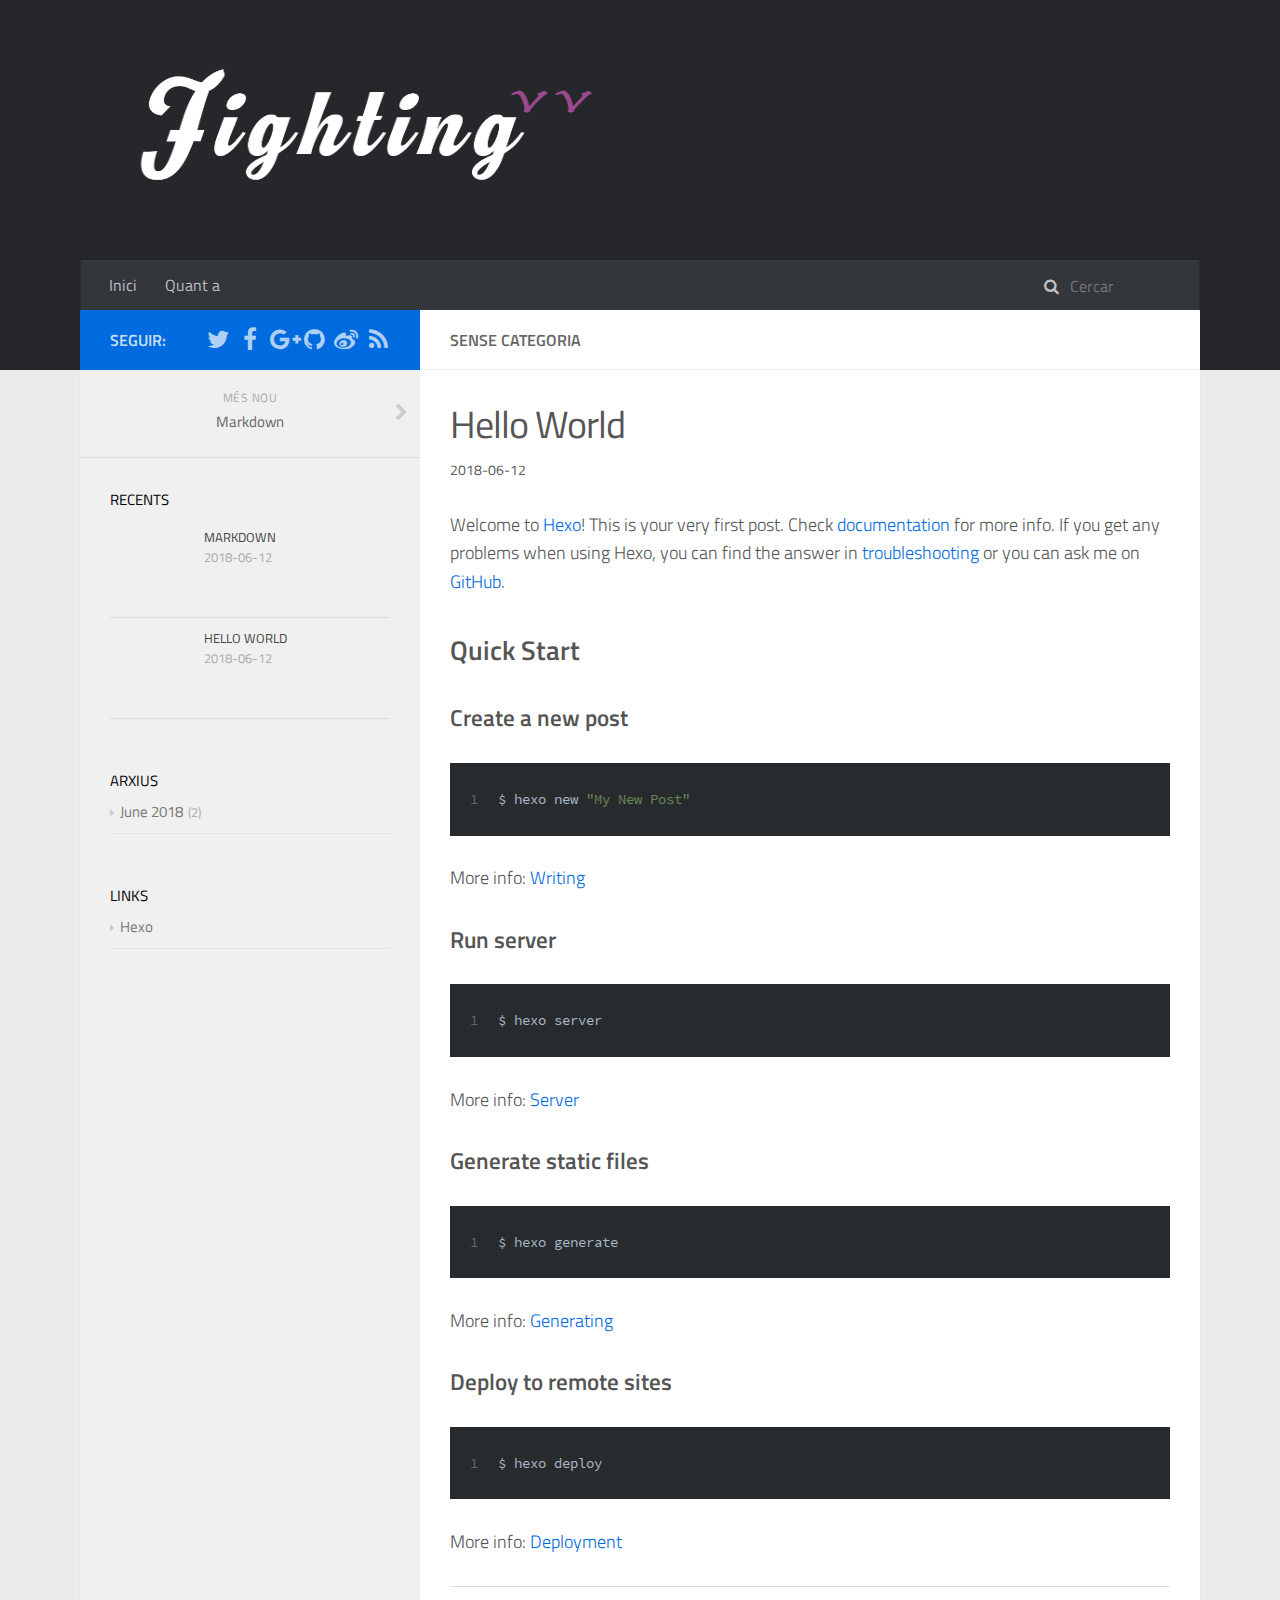
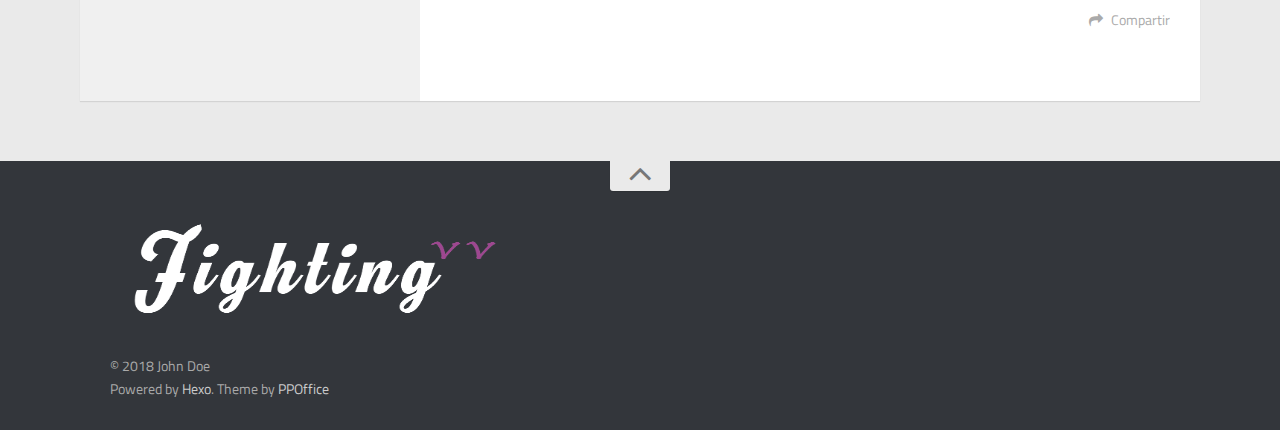
<file: 2018/06/12/hello-world/index.html>
<!DOCTYPE html>
<html>
<head>
    <meta charset="utf-8" />

    

    
    <title>Hello World | Hexo</title>
    
    <meta name="viewport" content="width=device-width, initial-scale=1, maximum-scale=1">
    
        <meta name="keywords" content="" />
    
    <meta name="description" content="Welcome to Hexo! This is your very first post. Check documentation for more info. If you get any problems when using Hexo, you can find the answer in troubleshooting or you can ask me on GitHub. Quick">
<meta property="og:type" content="article">
<meta property="og:title" content="Hello World">
<meta property="og:url" content="http://yoursite.com/2018/06/12/hello-world/index.html">
<meta property="og:site_name" content="Hexo">
<meta property="og:description" content="Welcome to Hexo! This is your very first post. Check documentation for more info. If you get any problems when using Hexo, you can find the answer in troubleshooting or you can ask me on GitHub. Quick">
<meta property="og:locale" content="default">
<meta property="og:image" content="http://img.univs.cn/webfile/event/279/4439710/55B270D0-1AE8-11E4-B0D0-9403187620E4/1407055811915_4439710.jpg">
<meta property="og:updated_time" content="2018-06-12T15:11:34.882Z">
<meta name="twitter:card" content="summary">
<meta name="twitter:title" content="Hello World">
<meta name="twitter:description" content="Welcome to Hexo! This is your very first post. Check documentation for more info. If you get any problems when using Hexo, you can find the answer in troubleshooting or you can ask me on GitHub. Quick">
<meta name="twitter:image" content="http://img.univs.cn/webfile/event/279/4439710/55B270D0-1AE8-11E4-B0D0-9403187620E4/1407055811915_4439710.jpg">
    

    
        <link rel="alternate" href="/" title="Hexo" type="application/atom+xml" />
    

    

    <link rel="stylesheet" href="/libs/font-awesome/css/font-awesome.min.css">
    <link rel="stylesheet" href="/libs/titillium-web/styles.css">
    <link rel="stylesheet" href="/libs/source-code-pro/styles.css">

    <link rel="stylesheet" href="/css/style.css">

    <script src="/libs/jquery/2.2.4/jquery.min.js"></script>
    
    
        <link rel="stylesheet" href="/libs/lightgallery/css/lightgallery.min.css">
    
    
        <link rel="stylesheet" href="/libs/justified-gallery/justifiedGallery.min.css">
    
    
    


</head>

<body>
    <div id="wrap">
        <header id="header">
    <div id="header-outer" class="outer">
        <div class="container">
            <div class="container-inner">
                <div id="header-title">
                    <h1 class="logo-wrap">
                        <a href="/" class="logo"></a>
                    </h1>
                    
                </div>
                <div id="header-inner" class="nav-container">
                    <a id="main-nav-toggle" class="nav-icon fa fa-bars"></a>
                    <div class="nav-container-inner">
                        <ul id="main-nav">
                            
                                <li class="main-nav-list-item" >
                                    <a class="main-nav-list-link" href="/">Inici</a>
                                </li>
                            
                                        
                                    
                                <li class="main-nav-list-item" >
                                    <a class="main-nav-list-link" href="/about/index.html">Quant a</a>
                                </li>
                            
                        </ul>
                        <nav id="sub-nav">
                            <div id="search-form-wrap">

    <form class="search-form">
        <input type="text" class="ins-search-input search-form-input" placeholder="Cercar" />
        <button type="submit" class="search-form-submit"></button>
    </form>
    <div class="ins-search">
    <div class="ins-search-mask"></div>
    <div class="ins-search-container">
        <div class="ins-input-wrapper">
            <input type="text" class="ins-search-input" placeholder="Type something..." />
            <span class="ins-close ins-selectable"><i class="fa fa-times-circle"></i></span>
        </div>
        <div class="ins-section-wrapper">
            <div class="ins-section-container"></div>
        </div>
    </div>
</div>
<script>
(function (window) {
    var INSIGHT_CONFIG = {
        TRANSLATION: {
            POSTS: 'Posts',
            PAGES: 'Pages',
            CATEGORIES: 'categories',
            TAGS: 'etiquetes',
            UNTITLED: '(Untitled)',
        },
        ROOT_URL: '/',
        CONTENT_URL: '/content.json',
    };
    window.INSIGHT_CONFIG = INSIGHT_CONFIG;
})(window);
</script>
<script src="/js/insight.js"></script>

</div>
                        </nav>
                    </div>
                </div>
            </div>
        </div>
    </div>
</header>
        <div class="container">
            <div class="main-body container-inner">
                <div class="main-body-inner">
                    <section id="main">
                        <div class="main-body-header">
    <h1 class="header">
    
    Sense categoria
    </h1>
</div>
                        <div class="main-body-content">
                            <article id="post-hello-world" class="article article-single article-type-post" itemscope itemprop="blogPost">
    <div class="article-inner">
        
            <header class="article-header">
                
    
        <h1 class="article-title" itemprop="name">
        Hello World
        </h1>
    

            </header>
        
        
            <div class="article-meta">
                
    <div class="article-date">
        <a href="/2018/06/12/hello-world/" class="article-date">
            <time datetime="2018-06-12T10:57:11.005Z" itemprop="datePublished">2018-06-12</time>
        </a>
    </div>

                
            </div>
        
        
        <div class="article-entry" itemprop="articleBody">
            <p>Welcome to <a href="https://hexo.io/" target="_blank" rel="noopener">Hexo</a>! This is your very first post. Check <a href="https://hexo.io/docs/" target="_blank" rel="noopener">documentation</a> for more info. If you get any problems when using Hexo, you can find the answer in <a href="https://hexo.io/docs/troubleshooting.html" target="_blank" rel="noopener">troubleshooting</a> or you can ask me on <a href="https://github.com/hexojs/hexo/issues" target="_blank" rel="noopener">GitHub</a>.</p>
<h2 id="Quick-Start"><a href="#Quick-Start" class="headerlink" title="Quick Start"></a>Quick Start</h2><h3 id="Create-a-new-post"><a href="#Create-a-new-post" class="headerlink" title="Create a new post"></a>Create a new post</h3><figure class="highlight bash"><table><tr><td class="gutter"><pre><span class="line">1</span><br></pre></td><td class="code"><pre><span class="line">$ hexo new <span class="string">"My New Post"</span></span><br></pre></td></tr></table></figure>
<p>More info: <a href="https://hexo.io/docs/writing.html" target="_blank" rel="noopener">Writing</a></p>
<h3 id="Run-server"><a href="#Run-server" class="headerlink" title="Run server"></a>Run server</h3><figure class="highlight bash"><table><tr><td class="gutter"><pre><span class="line">1</span><br></pre></td><td class="code"><pre><span class="line">$ hexo server</span><br></pre></td></tr></table></figure>
<p>More info: <a href="https://hexo.io/docs/server.html" target="_blank" rel="noopener">Server</a></p>
<h3 id="Generate-static-files"><a href="#Generate-static-files" class="headerlink" title="Generate static files"></a>Generate static files</h3><figure class="highlight bash"><table><tr><td class="gutter"><pre><span class="line">1</span><br></pre></td><td class="code"><pre><span class="line">$ hexo generate</span><br></pre></td></tr></table></figure>
<p>More info: <a href="https://hexo.io/docs/generating.html" target="_blank" rel="noopener">Generating</a></p>
<h3 id="Deploy-to-remote-sites"><a href="#Deploy-to-remote-sites" class="headerlink" title="Deploy to remote sites"></a>Deploy to remote sites</h3><figure class="highlight bash"><table><tr><td class="gutter"><pre><span class="line">1</span><br></pre></td><td class="code"><pre><span class="line">$ hexo deploy</span><br></pre></td></tr></table></figure>
<p>More info: <a href="https://hexo.io/docs/deployment.html" target="_blank" rel="noopener">Deployment</a></p>

        </div>
        <footer class="article-footer">
            



    <a data-url="http://yoursite.com/2018/06/12/hello-world/" data-id="cjibve5vm0001bsvgy7b3ww6i" class="article-share-link"><i class="fa fa-share"></i>Compartir</a>
<script>
    (function ($) {
        $('body').on('click', function() {
            $('.article-share-box.on').removeClass('on');
        }).on('click', '.article-share-link', function(e) {
            e.stopPropagation();

            var $this = $(this),
                url = $this.attr('data-url'),
                encodedUrl = encodeURIComponent(url),
                id = 'article-share-box-' + $this.attr('data-id'),
                offset = $this.offset(),
                box;

            if ($('#' + id).length) {
                box = $('#' + id);

                if (box.hasClass('on')){
                    box.removeClass('on');
                    return;
                }
            } else {
                var html = [
                    '<div id="' + id + '" class="article-share-box">',
                        '<input class="article-share-input" value="' + url + '">',
                        '<div class="article-share-links">',
                            '<a href="https://twitter.com/intent/tweet?url=' + encodedUrl + '" class="article-share-twitter" target="_blank" title="Twitter"></a>',
                            '<a href="https://www.facebook.com/sharer.php?u=' + encodedUrl + '" class="article-share-facebook" target="_blank" title="Facebook"></a>',
                            '<a href="http://pinterest.com/pin/create/button/?url=' + encodedUrl + '" class="article-share-pinterest" target="_blank" title="Pinterest"></a>',
                            '<a href="https://plus.google.com/share?url=' + encodedUrl + '" class="article-share-google" target="_blank" title="Google+"></a>',
                        '</div>',
                    '</div>'
                ].join('');

              box = $(html);

              $('body').append(box);
            }

            $('.article-share-box.on').hide();

            box.css({
                top: offset.top + 25,
                left: offset.left
            }).addClass('on');

        }).on('click', '.article-share-box', function (e) {
            e.stopPropagation();
        }).on('click', '.article-share-box-input', function () {
            $(this).select();
        }).on('click', '.article-share-box-link', function (e) {
            e.preventDefault();
            e.stopPropagation();

            window.open(this.href, 'article-share-box-window-' + Date.now(), 'width=500,height=450');
        });
    })(jQuery);
</script>

        </footer>
    </div>
</article>

    <section id="comments">
    
        
    <div id="disqus_thread">
        <noscript>Please enable JavaScript to view the <a href="//disqus.com/?ref_noscript">comments powered by Disqus.</a></noscript>
    </div>

    
    </section>


                        </div>
                    </section>
                    <aside id="sidebar">
    <a class="sidebar-toggle" title="Expand Sidebar"><i class="toggle icon"></i></a>
    <div class="sidebar-top">
        <p>seguir:</p>
        <ul class="social-links">
            
                
                <li>
                    <a class="social-tooltip" title="twitter" href="/" target="_blank" rel="noopener">
                        <i class="icon fa fa-twitter"></i>
                    </a>
                </li>
                
            
                
                <li>
                    <a class="social-tooltip" title="facebook" href="/" target="_blank" rel="noopener">
                        <i class="icon fa fa-facebook"></i>
                    </a>
                </li>
                
            
                
                <li>
                    <a class="social-tooltip" title="google-plus" href="/" target="_blank" rel="noopener">
                        <i class="icon fa fa-google-plus"></i>
                    </a>
                </li>
                
            
                
                <li>
                    <a class="social-tooltip" title="github" href="https://github.com/ppoffice/hexo-theme-hueman" target="_blank" rel="noopener">
                        <i class="icon fa fa-github"></i>
                    </a>
                </li>
                
            
                
                <li>
                    <a class="social-tooltip" title="weibo" href="/" target="_blank" rel="noopener">
                        <i class="icon fa fa-weibo"></i>
                    </a>
                </li>
                
            
                
                <li>
                    <a class="social-tooltip" title="rss" href="/" target="_blank" rel="noopener">
                        <i class="icon fa fa-rss"></i>
                    </a>
                </li>
                
            
        </ul>
    </div>
    
        
<nav id="article-nav">
    
        <a href="/2018/06/12/New Document/" id="article-nav-newer" class="article-nav-link-wrap">
        <strong class="article-nav-caption">més nou</strong>
        <p class="article-nav-title">
        
            Markdown
        
        </p>
        <i class="icon fa fa-chevron-right" id="icon-chevron-right"></i>
    </a>
    
    
</nav>

    
    <div class="widgets-container">
        
            
                

            
                
    <div class="widget-wrap">
        <h3 class="widget-title">recents</h3>
        <div class="widget">
            <ul id="recent-post" class="">
                
                    <li>
                        
                        <div class="item-thumbnail">
                            <a href="/2018/06/12/New Document/" class="thumbnail">
    
    
        <span style="background-image:url(https://wx2.sinaimg.cn/mw690/6816ab01gy1fs77do3utfj20hs0hsdg7.jpg)" alt="Markdown" class="thumbnail-image"></span>
    
    
</a>

                        </div>
                        
                        <div class="item-inner">
                            <p class="item-category"></p>
                            <p class="item-title"><a href="/2018/06/12/New Document/" class="title">Markdown</a></p>
                            <p class="item-date"><time datetime="2018-06-12T15:18:00.000Z" itemprop="datePublished">2018-06-12</time></p>
                        </div>
                    </li>
                
                    <li>
                        
                        <div class="item-thumbnail">
                            <a href="/2018/06/12/hello-world/" class="thumbnail">
    
    
        <span style="background-image:url(http://img.univs.cn/webfile/event/279/4439710/55B270D0-1AE8-11E4-B0D0-9403187620E4/1407055811915_4439710.jpg)" alt="Hello World" class="thumbnail-image"></span>
    
    
</a>

                        </div>
                        
                        <div class="item-inner">
                            <p class="item-category"></p>
                            <p class="item-title"><a href="/2018/06/12/hello-world/" class="title">Hello World</a></p>
                            <p class="item-date"><time datetime="2018-06-12T10:57:11.005Z" itemprop="datePublished">2018-06-12</time></p>
                        </div>
                    </li>
                
            </ul>
        </div>
    </div>

            
                

            
                
    <div class="widget-wrap widget-list">
        <h3 class="widget-title">arxius</h3>
        <div class="widget">
            <ul class="archive-list"><li class="archive-list-item"><a class="archive-list-link" href="/archives/2018/06/">June 2018</a><span class="archive-list-count">2</span></li></ul>
        </div>
    </div>


            
                

            
                

            
                
    <div class="widget-wrap widget-list">
        <h3 class="widget-title">links</h3>
        <div class="widget">
            <ul>
                
                    <li>
                        <a href="http://hexo.io">Hexo</a>
                    </li>
                
            </ul>
        </div>
    </div>


            
        
    </div>
</aside>

                </div>
            </div>
        </div>
        <footer id="footer">
    <div class="container">
        <div class="container-inner">
            <a id="back-to-top" href="javascript:;"><i class="icon fa fa-angle-up"></i></a>
            <div class="credit">
                <h1 class="logo-wrap">
                    <a href="/" class="logo"></a>
                </h1>
                <p>&copy; 2018 John Doe</p>
                <p>Powered by <a href="//hexo.io/" target="_blank">Hexo</a>. Theme by <a href="//github.com/ppoffice" target="_blank">PPOffice</a></p>
            </div>
        </div>
    </div>
</footer>
        
    
    <script>
    var disqus_shortname = 'hexo-theme-hueman';
    
    
    var disqus_url = 'http://yoursite.com/2018/06/12/hello-world/';
    
    (function() {
    var dsq = document.createElement('script');
    dsq.type = 'text/javascript';
    dsq.async = true;
    dsq.src = '//' + disqus_shortname + '.disqus.com/embed.js';
    (document.getElementsByTagName('head')[0] || document.getElementsByTagName('body')[0]).appendChild(dsq);
    })();
    </script>




    
        <script src="/libs/lightgallery/js/lightgallery.min.js"></script>
        <script src="/libs/lightgallery/js/lg-thumbnail.min.js"></script>
        <script src="/libs/lightgallery/js/lg-pager.min.js"></script>
        <script src="/libs/lightgallery/js/lg-autoplay.min.js"></script>
        <script src="/libs/lightgallery/js/lg-fullscreen.min.js"></script>
        <script src="/libs/lightgallery/js/lg-zoom.min.js"></script>
        <script src="/libs/lightgallery/js/lg-hash.min.js"></script>
        <script src="/libs/lightgallery/js/lg-share.min.js"></script>
        <script src="/libs/lightgallery/js/lg-video.min.js"></script>
    
    
        <script src="/libs/justified-gallery/jquery.justifiedGallery.min.js"></script>
    
    



<!-- Custom Scripts -->
<script src="/js/main.js"></script>

    </div>
</body>
</html>
</file>
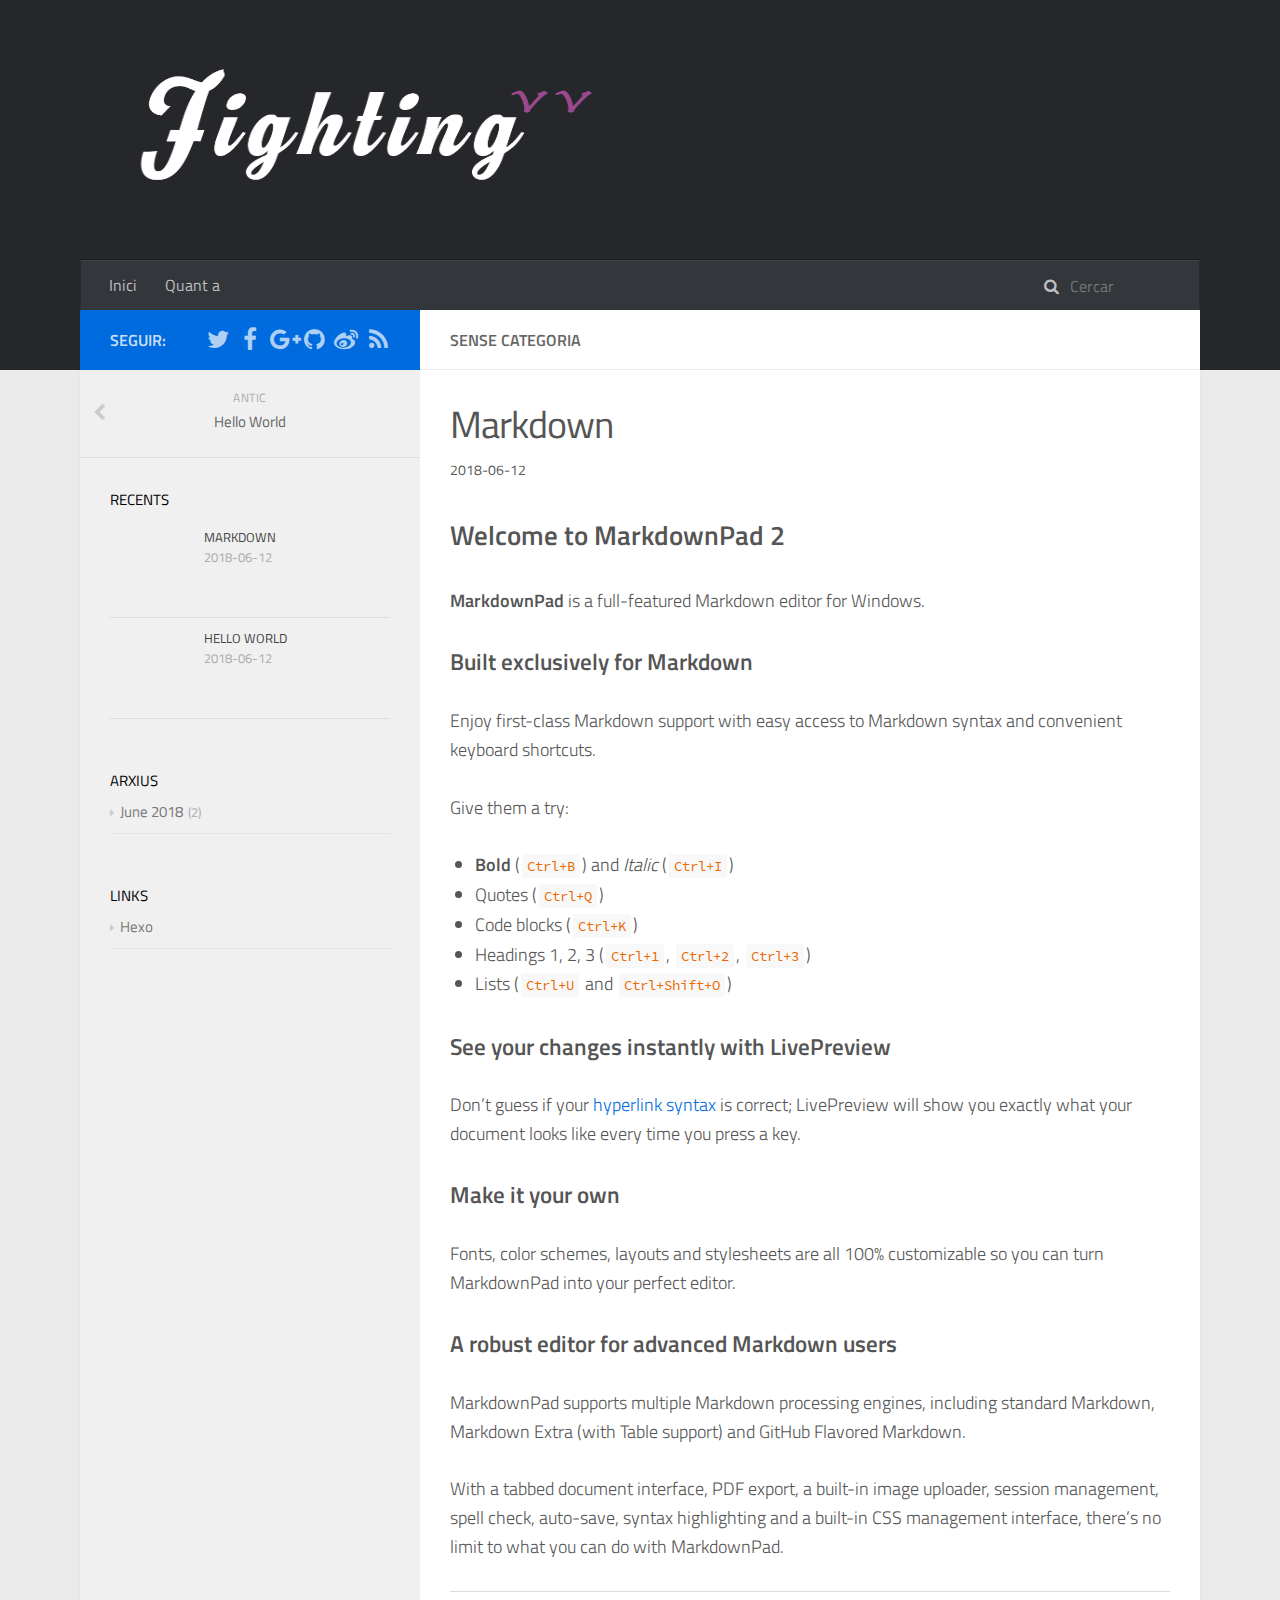
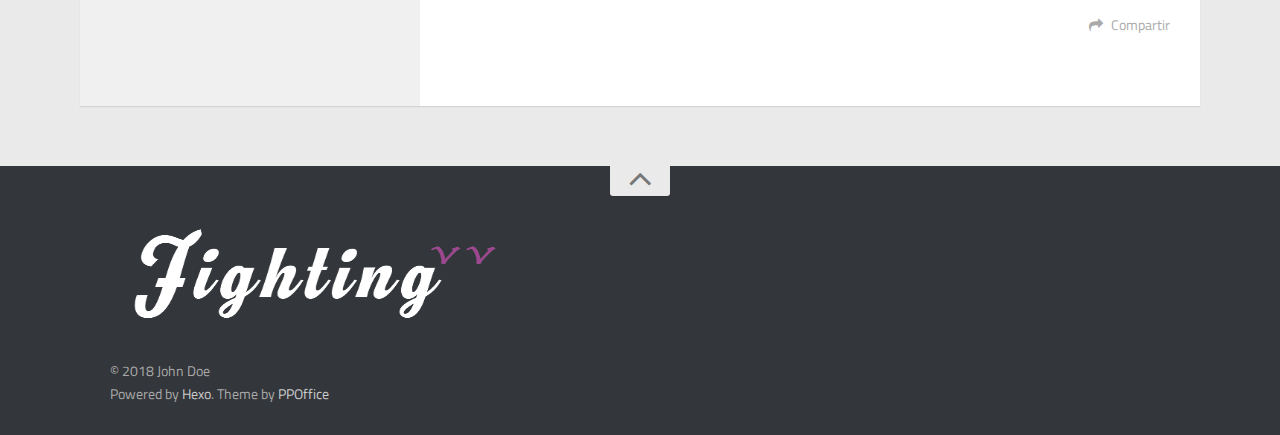
<file: 2018/06/12/New Document/index.html>
<!DOCTYPE html>
<html>
<head>
    <meta charset="utf-8" />

    

    
    <title>Markdown | Hexo</title>
    
    <meta name="viewport" content="width=device-width, initial-scale=1, maximum-scale=1">
    
        <meta name="keywords" content="" />
    
    <meta name="description" content="Welcome to MarkdownPad 2MarkdownPad is a full-featured Markdown editor for Windows. Built exclusively for MarkdownEnjoy first-class Markdown support with easy access to  Markdown syntax and convenient">
<meta property="og:type" content="article">
<meta property="og:title" content="Markdown">
<meta property="og:url" content="http://yoursite.com/2018/06/12/New Document/index.html">
<meta property="og:site_name" content="Hexo">
<meta property="og:description" content="Welcome to MarkdownPad 2MarkdownPad is a full-featured Markdown editor for Windows. Built exclusively for MarkdownEnjoy first-class Markdown support with easy access to  Markdown syntax and convenient">
<meta property="og:locale" content="default">
<meta property="og:image" content="https://wx2.sinaimg.cn/mw690/6816ab01gy1fs77do3utfj20hs0hsdg7.jpg">
<meta property="og:updated_time" content="2018-06-12T15:22:35.554Z">
<meta name="twitter:card" content="summary">
<meta name="twitter:title" content="Markdown">
<meta name="twitter:description" content="Welcome to MarkdownPad 2MarkdownPad is a full-featured Markdown editor for Windows. Built exclusively for MarkdownEnjoy first-class Markdown support with easy access to  Markdown syntax and convenient">
<meta name="twitter:image" content="https://wx2.sinaimg.cn/mw690/6816ab01gy1fs77do3utfj20hs0hsdg7.jpg">
    

    
        <link rel="alternate" href="/" title="Hexo" type="application/atom+xml" />
    

    

    <link rel="stylesheet" href="/libs/font-awesome/css/font-awesome.min.css">
    <link rel="stylesheet" href="/libs/titillium-web/styles.css">
    <link rel="stylesheet" href="/libs/source-code-pro/styles.css">

    <link rel="stylesheet" href="/css/style.css">

    <script src="/libs/jquery/2.2.4/jquery.min.js"></script>
    
    
        <link rel="stylesheet" href="/libs/lightgallery/css/lightgallery.min.css">
    
    
        <link rel="stylesheet" href="/libs/justified-gallery/justifiedGallery.min.css">
    
    
    


</head>

<body>
    <div id="wrap">
        <header id="header">
    <div id="header-outer" class="outer">
        <div class="container">
            <div class="container-inner">
                <div id="header-title">
                    <h1 class="logo-wrap">
                        <a href="/" class="logo"></a>
                    </h1>
                    
                </div>
                <div id="header-inner" class="nav-container">
                    <a id="main-nav-toggle" class="nav-icon fa fa-bars"></a>
                    <div class="nav-container-inner">
                        <ul id="main-nav">
                            
                                <li class="main-nav-list-item" >
                                    <a class="main-nav-list-link" href="/">Inici</a>
                                </li>
                            
                                        
                                    
                                <li class="main-nav-list-item" >
                                    <a class="main-nav-list-link" href="/about/index.html">Quant a</a>
                                </li>
                            
                        </ul>
                        <nav id="sub-nav">
                            <div id="search-form-wrap">

    <form class="search-form">
        <input type="text" class="ins-search-input search-form-input" placeholder="Cercar" />
        <button type="submit" class="search-form-submit"></button>
    </form>
    <div class="ins-search">
    <div class="ins-search-mask"></div>
    <div class="ins-search-container">
        <div class="ins-input-wrapper">
            <input type="text" class="ins-search-input" placeholder="Type something..." />
            <span class="ins-close ins-selectable"><i class="fa fa-times-circle"></i></span>
        </div>
        <div class="ins-section-wrapper">
            <div class="ins-section-container"></div>
        </div>
    </div>
</div>
<script>
(function (window) {
    var INSIGHT_CONFIG = {
        TRANSLATION: {
            POSTS: 'Posts',
            PAGES: 'Pages',
            CATEGORIES: 'categories',
            TAGS: 'etiquetes',
            UNTITLED: '(Untitled)',
        },
        ROOT_URL: '/',
        CONTENT_URL: '/content.json',
    };
    window.INSIGHT_CONFIG = INSIGHT_CONFIG;
})(window);
</script>
<script src="/js/insight.js"></script>

</div>
                        </nav>
                    </div>
                </div>
            </div>
        </div>
    </div>
</header>
        <div class="container">
            <div class="main-body container-inner">
                <div class="main-body-inner">
                    <section id="main">
                        <div class="main-body-header">
    <h1 class="header">
    
    Sense categoria
    </h1>
</div>
                        <div class="main-body-content">
                            <article id="post-New Document" class="article article-single article-type-post" itemscope itemprop="blogPost">
    <div class="article-inner">
        
            <header class="article-header">
                
    
        <h1 class="article-title" itemprop="name">
        Markdown
        </h1>
    

            </header>
        
        
            <div class="article-meta">
                
    <div class="article-date">
        <a href="/2018/06/12/New Document/" class="article-date">
            <time datetime="2018-06-12T15:18:00.000Z" itemprop="datePublished">2018-06-12</time>
        </a>
    </div>

                
            </div>
        
        
        <div class="article-entry" itemprop="articleBody">
            <h2 id="Welcome-to-MarkdownPad-2"><a href="#Welcome-to-MarkdownPad-2" class="headerlink" title="Welcome to MarkdownPad 2"></a>Welcome to MarkdownPad 2</h2><p><strong>MarkdownPad</strong> is a full-featured Markdown editor for Windows.</p>
<h3 id="Built-exclusively-for-Markdown"><a href="#Built-exclusively-for-Markdown" class="headerlink" title="Built exclusively for Markdown"></a>Built exclusively for Markdown</h3><p>Enjoy first-class Markdown support with easy access to  Markdown syntax and convenient keyboard shortcuts.</p>
<p>Give them a try:</p>
<ul>
<li><strong>Bold</strong> (<code>Ctrl+B</code>) and <em>Italic</em> (<code>Ctrl+I</code>)</li>
<li>Quotes (<code>Ctrl+Q</code>)</li>
<li>Code blocks (<code>Ctrl+K</code>)</li>
<li>Headings 1, 2, 3 (<code>Ctrl+1</code>, <code>Ctrl+2</code>, <code>Ctrl+3</code>)</li>
<li>Lists (<code>Ctrl+U</code> and <code>Ctrl+Shift+O</code>)</li>
</ul>
<h3 id="See-your-changes-instantly-with-LivePreview"><a href="#See-your-changes-instantly-with-LivePreview" class="headerlink" title="See your changes instantly with LivePreview"></a>See your changes instantly with LivePreview</h3><p>Don’t guess if your <a href="http://markdownpad.com" target="_blank" rel="noopener">hyperlink syntax</a> is correct; LivePreview will show you exactly what your document looks like every time you press a key.</p>
<h3 id="Make-it-your-own"><a href="#Make-it-your-own" class="headerlink" title="Make it your own"></a>Make it your own</h3><p>Fonts, color schemes, layouts and stylesheets are all 100% customizable so you can turn MarkdownPad into your perfect editor.</p>
<h3 id="A-robust-editor-for-advanced-Markdown-users"><a href="#A-robust-editor-for-advanced-Markdown-users" class="headerlink" title="A robust editor for advanced Markdown users"></a>A robust editor for advanced Markdown users</h3><p>MarkdownPad supports multiple Markdown processing engines, including standard Markdown, Markdown Extra (with Table support) and GitHub Flavored Markdown.</p>
<p>With a tabbed document interface, PDF export, a built-in image uploader, session management, spell check, auto-save, syntax highlighting and a built-in CSS management interface, there’s no limit to what you can do with MarkdownPad.</p>

        </div>
        <footer class="article-footer">
            



    <a data-url="http://yoursite.com/2018/06/12/New Document/" data-id="cjibve5vi0000bsvgfipukcj6" class="article-share-link"><i class="fa fa-share"></i>Compartir</a>
<script>
    (function ($) {
        $('body').on('click', function() {
            $('.article-share-box.on').removeClass('on');
        }).on('click', '.article-share-link', function(e) {
            e.stopPropagation();

            var $this = $(this),
                url = $this.attr('data-url'),
                encodedUrl = encodeURIComponent(url),
                id = 'article-share-box-' + $this.attr('data-id'),
                offset = $this.offset(),
                box;

            if ($('#' + id).length) {
                box = $('#' + id);

                if (box.hasClass('on')){
                    box.removeClass('on');
                    return;
                }
            } else {
                var html = [
                    '<div id="' + id + '" class="article-share-box">',
                        '<input class="article-share-input" value="' + url + '">',
                        '<div class="article-share-links">',
                            '<a href="https://twitter.com/intent/tweet?url=' + encodedUrl + '" class="article-share-twitter" target="_blank" title="Twitter"></a>',
                            '<a href="https://www.facebook.com/sharer.php?u=' + encodedUrl + '" class="article-share-facebook" target="_blank" title="Facebook"></a>',
                            '<a href="http://pinterest.com/pin/create/button/?url=' + encodedUrl + '" class="article-share-pinterest" target="_blank" title="Pinterest"></a>',
                            '<a href="https://plus.google.com/share?url=' + encodedUrl + '" class="article-share-google" target="_blank" title="Google+"></a>',
                        '</div>',
                    '</div>'
                ].join('');

              box = $(html);

              $('body').append(box);
            }

            $('.article-share-box.on').hide();

            box.css({
                top: offset.top + 25,
                left: offset.left
            }).addClass('on');

        }).on('click', '.article-share-box', function (e) {
            e.stopPropagation();
        }).on('click', '.article-share-box-input', function () {
            $(this).select();
        }).on('click', '.article-share-box-link', function (e) {
            e.preventDefault();
            e.stopPropagation();

            window.open(this.href, 'article-share-box-window-' + Date.now(), 'width=500,height=450');
        });
    })(jQuery);
</script>

        </footer>
    </div>
</article>

    <section id="comments">
    
        
    <div id="disqus_thread">
        <noscript>Please enable JavaScript to view the <a href="//disqus.com/?ref_noscript">comments powered by Disqus.</a></noscript>
    </div>

    
    </section>


                        </div>
                    </section>
                    <aside id="sidebar">
    <a class="sidebar-toggle" title="Expand Sidebar"><i class="toggle icon"></i></a>
    <div class="sidebar-top">
        <p>seguir:</p>
        <ul class="social-links">
            
                
                <li>
                    <a class="social-tooltip" title="twitter" href="/" target="_blank" rel="noopener">
                        <i class="icon fa fa-twitter"></i>
                    </a>
                </li>
                
            
                
                <li>
                    <a class="social-tooltip" title="facebook" href="/" target="_blank" rel="noopener">
                        <i class="icon fa fa-facebook"></i>
                    </a>
                </li>
                
            
                
                <li>
                    <a class="social-tooltip" title="google-plus" href="/" target="_blank" rel="noopener">
                        <i class="icon fa fa-google-plus"></i>
                    </a>
                </li>
                
            
                
                <li>
                    <a class="social-tooltip" title="github" href="https://github.com/ppoffice/hexo-theme-hueman" target="_blank" rel="noopener">
                        <i class="icon fa fa-github"></i>
                    </a>
                </li>
                
            
                
                <li>
                    <a class="social-tooltip" title="weibo" href="/" target="_blank" rel="noopener">
                        <i class="icon fa fa-weibo"></i>
                    </a>
                </li>
                
            
                
                <li>
                    <a class="social-tooltip" title="rss" href="/" target="_blank" rel="noopener">
                        <i class="icon fa fa-rss"></i>
                    </a>
                </li>
                
            
        </ul>
    </div>
    
        
<nav id="article-nav">
    
    
        <a href="/2018/06/12/hello-world/" id="article-nav-older" class="article-nav-link-wrap">
        <strong class="article-nav-caption">antic</strong>
        <p class="article-nav-title">Hello World</p>
        <i class="icon fa fa-chevron-left" id="icon-chevron-left"></i>
        </a>
    
</nav>

    
    <div class="widgets-container">
        
            
                

            
                
    <div class="widget-wrap">
        <h3 class="widget-title">recents</h3>
        <div class="widget">
            <ul id="recent-post" class="">
                
                    <li>
                        
                        <div class="item-thumbnail">
                            <a href="/2018/06/12/New Document/" class="thumbnail">
    
    
        <span style="background-image:url(https://wx2.sinaimg.cn/mw690/6816ab01gy1fs77do3utfj20hs0hsdg7.jpg)" alt="Markdown" class="thumbnail-image"></span>
    
    
</a>

                        </div>
                        
                        <div class="item-inner">
                            <p class="item-category"></p>
                            <p class="item-title"><a href="/2018/06/12/New Document/" class="title">Markdown</a></p>
                            <p class="item-date"><time datetime="2018-06-12T15:18:00.000Z" itemprop="datePublished">2018-06-12</time></p>
                        </div>
                    </li>
                
                    <li>
                        
                        <div class="item-thumbnail">
                            <a href="/2018/06/12/hello-world/" class="thumbnail">
    
    
        <span style="background-image:url(http://img.univs.cn/webfile/event/279/4439710/55B270D0-1AE8-11E4-B0D0-9403187620E4/1407055811915_4439710.jpg)" alt="Hello World" class="thumbnail-image"></span>
    
    
</a>

                        </div>
                        
                        <div class="item-inner">
                            <p class="item-category"></p>
                            <p class="item-title"><a href="/2018/06/12/hello-world/" class="title">Hello World</a></p>
                            <p class="item-date"><time datetime="2018-06-12T10:57:11.005Z" itemprop="datePublished">2018-06-12</time></p>
                        </div>
                    </li>
                
            </ul>
        </div>
    </div>

            
                

            
                
    <div class="widget-wrap widget-list">
        <h3 class="widget-title">arxius</h3>
        <div class="widget">
            <ul class="archive-list"><li class="archive-list-item"><a class="archive-list-link" href="/archives/2018/06/">June 2018</a><span class="archive-list-count">2</span></li></ul>
        </div>
    </div>


            
                

            
                

            
                
    <div class="widget-wrap widget-list">
        <h3 class="widget-title">links</h3>
        <div class="widget">
            <ul>
                
                    <li>
                        <a href="http://hexo.io">Hexo</a>
                    </li>
                
            </ul>
        </div>
    </div>


            
        
    </div>
</aside>

                </div>
            </div>
        </div>
        <footer id="footer">
    <div class="container">
        <div class="container-inner">
            <a id="back-to-top" href="javascript:;"><i class="icon fa fa-angle-up"></i></a>
            <div class="credit">
                <h1 class="logo-wrap">
                    <a href="/" class="logo"></a>
                </h1>
                <p>&copy; 2018 John Doe</p>
                <p>Powered by <a href="//hexo.io/" target="_blank">Hexo</a>. Theme by <a href="//github.com/ppoffice" target="_blank">PPOffice</a></p>
            </div>
        </div>
    </div>
</footer>
        
    
    <script>
    var disqus_shortname = 'hexo-theme-hueman';
    
    
    var disqus_url = 'http://yoursite.com/2018/06/12/New Document/';
    
    (function() {
    var dsq = document.createElement('script');
    dsq.type = 'text/javascript';
    dsq.async = true;
    dsq.src = '//' + disqus_shortname + '.disqus.com/embed.js';
    (document.getElementsByTagName('head')[0] || document.getElementsByTagName('body')[0]).appendChild(dsq);
    })();
    </script>




    
        <script src="/libs/lightgallery/js/lightgallery.min.js"></script>
        <script src="/libs/lightgallery/js/lg-thumbnail.min.js"></script>
        <script src="/libs/lightgallery/js/lg-pager.min.js"></script>
        <script src="/libs/lightgallery/js/lg-autoplay.min.js"></script>
        <script src="/libs/lightgallery/js/lg-fullscreen.min.js"></script>
        <script src="/libs/lightgallery/js/lg-zoom.min.js"></script>
        <script src="/libs/lightgallery/js/lg-hash.min.js"></script>
        <script src="/libs/lightgallery/js/lg-share.min.js"></script>
        <script src="/libs/lightgallery/js/lg-video.min.js"></script>
    
    
        <script src="/libs/justified-gallery/jquery.justifiedGallery.min.js"></script>
    
    



<!-- Custom Scripts -->
<script src="/js/main.js"></script>

    </div>
</body>
</html>
</file>
<file: libs/titillium-web/styles.css>
/* latin-ext */
@font-face {
  font-family: 'Titillium Web';
  font-style: normal;
  font-weight: 300;
  src: local('Titillium WebLight'), local('TitilliumWeb-Light'), url(fonts/anMUvcNT0H1YN4FII8wpr9INifKjd1RJ3NxxEi9Cy2w.woff2) format('woff2');
  unicode-range: U+0100-024F, U+1E00-1EFF, U+20A0-20AB, U+20AD-20CF, U+2C60-2C7F, U+A720-A7FF;
}
/* latin */
@font-face {
  font-family: 'Titillium Web';
  font-style: normal;
  font-weight: 300;
  src: local('Titillium WebLight'), local('TitilliumWeb-Light'), url(fonts/anMUvcNT0H1YN4FII8wpr4-67659ICLY8bMrYhtePPA.woff2) format('woff2');
  unicode-range: U+0000-00FF, U+0131, U+0152-0153, U+02C6, U+02DA, U+02DC, U+2000-206F, U+2074, U+20AC, U+2212, U+2215, U+E0FF, U+EFFD, U+F000;
}
/* latin-ext */
@font-face {
  font-family: 'Titillium Web';
  font-style: normal;
  font-weight: 400;
  src: local('Titillium Web'), local('TitilliumWeb-Regular'), url(fonts/7XUFZ5tgS-tD6QamInJTcSo_WB_cotcEMUw1LsIE8mM.woff2) format('woff2');
  unicode-range: U+0100-024F, U+1E00-1EFF, U+20A0-20AB, U+20AD-20CF, U+2C60-2C7F, U+A720-A7FF;
}
/* latin */
@font-face {
  font-family: 'Titillium Web';
  font-style: normal;
  font-weight: 400;
  src: local('Titillium Web'), local('TitilliumWeb-Regular'), url(fonts/7XUFZ5tgS-tD6QamInJTcZSnX671uNZIV63UdXh3Mg0.woff2) format('woff2');
  unicode-range: U+0000-00FF, U+0131, U+0152-0153, U+02C6, U+02DA, U+02DC, U+2000-206F, U+2074, U+20AC, U+2212, U+2215, U+E0FF, U+EFFD, U+F000;
}
/* latin-ext */
@font-face {
  font-family: 'Titillium Web';
  font-style: normal;
  font-weight: 600;
  src: local('Titillium WebSemiBold'), local('TitilliumWeb-SemiBold'), url(fonts/anMUvcNT0H1YN4FII8wpr_SNRT0fZ5CX-AqRkMYgJJo.woff2) format('woff2');
  unicode-range: U+0100-024F, U+1E00-1EFF, U+20A0-20AB, U+20AD-20CF, U+2C60-2C7F, U+A720-A7FF;
}
/* latin */
@font-face {
  font-family: 'Titillium Web';
  font-style: normal;
  font-weight: 600;
  src: local('Titillium WebSemiBold'), local('TitilliumWeb-SemiBold'), url(fonts/anMUvcNT0H1YN4FII8wpr46gJz9aNFrmnwBdd69aqzY.woff2) format('woff2');
  unicode-range: U+0000-00FF, U+0131, U+0152-0153, U+02C6, U+02DA, U+02DC, U+2000-206F, U+2074, U+20AC, U+2212, U+2215, U+E0FF, U+EFFD, U+F000;
}
</file>
<file: libs/source-code-pro/styles.css>
/* latin-ext */
@font-face {
  font-family: 'Source Code Pro';
  font-style: normal;
  font-weight: 400;
  src: local('Source Code Pro'), local('SourceCodePro-Regular'), url(fonts/mrl8jkM18OlOQN8JLgasDy2Q8seG17bfDXYR_jUsrzg.woff2) format('woff2');
  unicode-range: U+0100-024F, U+1E00-1EFF, U+20A0-20AB, U+20AD-20CF, U+2C60-2C7F, U+A720-A7FF;
}
/* latin */
@font-face {
  font-family: 'Source Code Pro';
  font-style: normal;
  font-weight: 400;
  src: local('Source Code Pro'), local('SourceCodePro-Regular'), url(fonts/mrl8jkM18OlOQN8JLgasD9V_2ngZ8dMf8fLgjYEouxg.woff2) format('woff2');
  unicode-range: U+0000-00FF, U+0131, U+0152-0153, U+02C6, U+02DA, U+02DC, U+2000-206F, U+2074, U+20AC, U+2212, U+2215, U+E0FF, U+EFFD, U+F000;
}
</file>
<file: css/style.css>
#main .main-body-header em,
#main .main-body-header a,
.article-meta,
.archive-year {
  text-transform: uppercase;
  color: #666;
  line-height: 1em;
  text-shadow: 0 1px #fff;
}
#main .main-body-header em,
#main .main-body-header a,
.article-meta,
.archive-year,
#main .main-body-header em a,
#main .main-body-header a a,
.article-meta a,
.archive-year a {
  text-decoration: none;
}
.widget h1,
.article-entry h1 {
  font-size: 2em;
}
.widget h2,
.article-entry h2 {
  font-size: 1.5em;
}
.widget h3,
.article-entry h3 {
  font-size: 1.3em;
}
.widget h4,
.article-entry h4 {
  font-size: 1.2em;
}
.widget h5,
.article-entry h5 {
  font-size: 1em;
}
.widget h6,
.article-entry h6 {
  font-size: 1em;
  color: #aaa;
}
.widget hr,
.article-entry hr {
  border: 1px dashed #ddd;
}
.widget strong,
.article-entry strong {
  font-weight: bold;
}
.widget em,
.article-entry em,
.widget cite,
.article-entry cite {
  font-style: italic;
}
.widget sup,
.article-entry sup,
.widget sub,
.article-entry sub {
  font-size: 0.75em;
  line-height: 0;
  position: relative;
  vertical-align: baseline;
}
.widget sup,
.article-entry sup {
  top: -0.5em;
}
.widget sub,
.article-entry sub {
  bottom: -0.2em;
}
.widget small,
.article-entry small {
  font-size: 0.85em;
}
.widget acronym,
.article-entry acronym,
.widget abbr,
.article-entry abbr {
  border-bottom: 1px dotted;
}
.widget ul,
.article-entry ul,
.widget ol,
.article-entry ol,
.widget dl,
.article-entry dl {
  line-height: 1.6em;
}
.widget ul ul,
.article-entry ul ul,
.widget ol ul,
.article-entry ol ul,
.widget ul ol,
.article-entry ul ol,
.widget ol ol,
.article-entry ol ol {
  margin-top: 0;
  margin-bottom: 0;
  margin-left: 20px;
}
.widget ul,
.article-entry ul {
  list-style: disc;
  list-style-position: inside;
}
.widget ol,
.article-entry ol {
  list-style: decimal;
  list-style-position: inside;
}
.widget dt,
.article-entry dt {
  font-weight: bold;
  list-style-position: inside;
}
html,
body,
div,
span,
applet,
object,
iframe,
h1,
h2,
h3,
h4,
h5,
h6,
p,
blockquote,
pre,
a,
abbr,
acronym,
address,
big,
cite,
code,
del,
dfn,
em,
img,
ins,
kbd,
q,
s,
samp,
small,
strike,
strong,
sub,
sup,
tt,
var,
dl,
dt,
dd,
ol,
ul,
li,
fieldset,
form,
label,
legend,
table,
caption,
tbody,
tfoot,
thead,
tr,
th,
td {
  margin: 0;
  padding: 0;
  border: 0;
  outline: 0;
  font-weight: inherit;
  font-style: inherit;
  font-family: inherit;
  font-size: 100%;
  vertical-align: baseline;
}
body {
  line-height: 1;
  color: #000;
  background: #fff;
}
ol,
ul {
  list-style: none;
}
table {
  border-collapse: separate;
  border-spacing: 0;
  vertical-align: middle;
}
caption,
th,
td {
  text-align: left;
  font-weight: normal;
  vertical-align: middle;
}
a img {
  border: none;
}
input,
button {
  margin: 0;
  padding: 0;
}
input::-moz-focus-inner,
button::-moz-focus-inner {
  border: 0;
  padding: 0;
}
html,
body,
#container {
  height: 100%;
}
::selection {
  color: #fff;
  background: #006bde;
}
body {
  background: #eaeaea;
  font: 14px "Titillium Web", "Helvetica Neue", Helvetica, Arial, "Microsoft Yahei", sans-serif;
  -webkit-text-size-adjust: 100%;
}
code {
  margin: 0 2px;
  color: #e96900;
  padding: 3px 5px;
  font-size: 0.8em;
  border-radius: 2px;
  font-family: "Source Code Pro", Consolas, Monaco, Menlo, Consolas, monospace;
  background-color: #f8f8f8;
}
.container {
  position: relative;
  padding: 0 20px;
}
.container-inner {
  max-width: 1120px;
  min-width: 320px;
  width: 100%;
  margin: 0 auto;
}
.container-inner:before,
.container-inner:after {
  content: "";
  display: table;
}
.container-inner:after {
  clear: both;
}
.left,
.alignleft {
  float: left;
}
.right,
.alignright {
  float: right;
}
.clear {
  clear: both;
}
.logo {
  display: block;
  padding: 10px 0;
  width: 495px;
  height: 180px;
  background-image: url("images/mylogo.png");
  background-position: 0px 10px;
  background-repeat: no-repeat;
  -webkit-background-size: 495px 180px;
  -moz-background-size: 495px 180px;
  background-size: 495px 180px;
}
.main-body {
  margin-top: -60px;
  background-color: #fff;
}
.main-body-inner {
  position: relative;
  -webkit-box-sizing: border-box;
  -moz-box-sizing: border-box;
  box-sizing: border-box;
  -webkit-box-shadow: rgba(0,0,0,0.098) 0px 1px 1px 0px;
  box-shadow: rgba(0,0,0,0.098) 0px 1px 1px 0px;
  padding-left: 340px;
  background: url("images/s-left.png") repeat-y left 0;
}
.main-body-inner:before,
.main-body-inner:after {
  content: "";
  display: table;
}
.main-body-inner:after {
  clear: both;
}
#main {
  float: right;
  width: 100%;
  -webkit-box-sizing: border-box;
  -moz-box-sizing: border-box;
  box-sizing: border-box;
  min-height: 600px;
}
#main .main-body-header {
  background: #fff;
  position: relative;
  padding: 18px 30px 17px;
  border-bottom: 1px solid #eee;
  color: #666;
  font-size: 16px;
  font-weight: 600;
  text-transform: uppercase;
  line-height: 24px;
}
#main .main-body-header .page-title-link,
#main .main-body-header i {
  margin-right: 8px;
}
#main .main-body-header i {
  font-weight: 400;
}
#main .main-body-header em,
#main .main-body-header a {
  color: #aaa;
}
#main .main-body-content:before,
#main .main-body-content:after {
  content: "";
  display: table;
}
#main .main-body-content:after {
  clear: both;
}
#header {
  background: #26272b;
  padding-bottom: 60px;
  position: relative;
}
#header-outer {
  height: 100%;
  position: relative;
}
#header-inner {
  position: relative;
}
#header-title {
  text-align: center;
  padding: 30px 30px;
}
#header-title:before,
#header-title:after {
  content: "";
  display: table;
}
#header-title:after {
  clear: both;
}
#header-title .logo-wrap,
#header-title .subtitle-wrap {
  float: left;
}
#header-title .subtitle-wrap {
  padding: 10px 0px 0px;
  margin-left: 20px;
}
#header-title .subtitle {
  font-size: 16px;
  font-style: italic;
  line-height: 190px;
  color: rgba(255,255,255,0.7);
  text-shadow: 0 1px rgba(0,0,0,0.2);
}
.nav-container .nav-icon,
.nav-container .nav-container-inner #main-nav .main-nav-list-item .main-nav-list-link {
  float: left;
  color: rgba(255,255,255,0.7);
  text-decoration: none;
  text-shadow: 0 1px rgba(0,0,0,0.2);
  display: block;
  padding: 20px 15px;
  -webkit-transition: 0.2s ease-in;
  -moz-transition: 0.2s ease-in;
  -ms-transition: 0.2s ease-in;
  transition: 0.2s ease-in;
}
.nav-container .nav-icon:hover,
.nav-container .nav-container-inner #main-nav .main-nav-list-item .main-nav-list-link:hover {
  color: #fff;
  background: rgba(0,0,0,0.1);
}
.nav-container {
  padding: 0 15px;
  background: #33363b;
  z-index: 1;
  -webkit-box-shadow: inset 0 1px 0 rgba(255,255,255,0.05), 0 -1px 0 rgba(0,0,0,0.2), inset 1px 0 0 rgba(0,0,0,0.2), inset -1px 0 0 rgba(0,0,0,0.2);
  box-shadow: inset 0 1px 0 rgba(255,255,255,0.05), 0 -1px 0 rgba(0,0,0,0.2), inset 1px 0 0 rgba(0,0,0,0.2), inset -1px 0 0 rgba(0,0,0,0.2);
}
.nav-container:before,
.nav-container:after {
  content: "";
  display: table;
}
.nav-container:after {
  clear: both;
}
.nav-container .nav-icon {
  line-height: 20px;
  padding: 15px 14px;
  text-align: center;
  font-size: 14px;
  position: relative;
  cursor: pointer;
}
.nav-container #main-nav-toggle {
  display: none;
  width: 100%;
  text-align: right;
  -webkit-box-sizing: border-box;
  -moz-box-sizing: border-box;
  box-sizing: border-box;
  border-bottom: 1px solid rgba(255,255,255,0.06);
}
.nav-container #main-nav-toggle:before {
  content: "\f0c9";
}
.nav-container .nav-container-inner:before,
.nav-container .nav-container-inner:after {
  content: "";
  display: table;
}
.nav-container .nav-container-inner:after {
  clear: both;
}
.nav-container .nav-container-inner #main-nav {
  float: left;
}
.nav-container .nav-container-inner #main-nav .main-nav-list {
  float: left;
}
.nav-container .nav-container-inner #main-nav .main-nav-list-item {
  position: relative;
  float: left;
}
.nav-container .nav-container-inner #main-nav .main-nav-list-item.top-level-menu > a:after {
  content: "\f0d7" !important;
  float: none;
  margin-left: 6px;
  font-size: 14px;
  line-height: 1.2em;
  opacity: 0.5;
  font-family: FontAwesome;
  display: inline-block;
}
.nav-container .nav-container-inner #main-nav .main-nav-list-item.top-level-menu:hover > a {
  color: #fff;
  background: rgba(0,0,0,0.1);
}
.nav-container .nav-container-inner #main-nav .main-nav-list-item .main-nav-list-link {
  line-height: 20px;
  padding: 15px 14px;
  font-size: 16px;
}
.nav-container .nav-container-inner #main-nav .main-nav-list-item .main-nav-list-link.current {
  color: #fff;
}
.nav-container .nav-container-inner #main-nav .main-nav-list-item .main-nav-list-child {
  top: 100%;
  display: none;
  padding: 10px 0;
  overflow: hidden;
  position: absolute;
  width: 180px;
  background: #33363b url("images/opacity-10.png") repeat;
}
.nav-container .nav-container-inner #main-nav .main-nav-list-item .main-nav-list-child li {
  -webkit-box-shadow: 0 1px 0 rgba(255,255,255,0.06);
  box-shadow: 0 1px 0 rgba(255,255,255,0.06);
}
.nav-container .nav-container-inner #main-nav .main-nav-list-item .main-nav-list-child li:last-child {
  -webkit-box-shadow: none;
  box-shadow: none;
}
.nav-container .nav-container-inner #main-nav .main-nav-list-item .main-nav-list-child li,
.nav-container .nav-container-inner #main-nav .main-nav-list-item .main-nav-list-child li a {
  width: 100%;
  display: block;
  -webkit-box-sizing: border-box;
  -moz-box-sizing: border-box;
  box-sizing: border-box;
}
.nav-container .nav-container-inner #sub-nav {
  float: right;
}
.search-form {
  padding: 14px 15px 16px;
  height: 50px;
  overflow: hidden;
  -webkit-box-sizing: border-box;
  -moz-box-sizing: border-box;
  box-sizing: border-box;
}
.search-form:before {
  content: "\f002";
  margin-right: 8px;
  color: rgba(255,255,255,0.7);
  font: normal normal normal 16px/1 FontAwesome;
}
.search-form-input,
.search-form-input.ins-search-input,
.search-form-input.st-ui-search-input,
.search-form-input.st-default-search-input {
  -webkit-appearance: textarea;
  padding: 0;
  width: 100px;
  height: auto !important;
  border: none !important;
  outline: none !important;
  background: none !important;
  line-height: 1.6em;
  -webkit-transition: 0.2s ease-in;
  -moz-transition: 0.2s ease-in;
  -ms-transition: 0.2s ease-in;
  transition: 0.2s ease-in;
  font: 16px "Titillium Web", "Helvetica Neue", Helvetica, Arial, "Microsoft Yahei", sans-serif;
  color: rgba(255,255,255,0.7);
}
.search-form-input:focus,
.search-form-input.ins-search-input:focus,
.search-form-input.st-ui-search-input:focus,
.search-form-input.st-default-search-input:focus {
  width: 200px;
}
.search-form-input::-webkit-search-results-decoration,
.search-form-input.ins-search-input::-webkit-search-results-decoration,
.search-form-input.st-ui-search-input::-webkit-search-results-decoration,
.search-form-input.st-default-search-input::-webkit-search-results-decoration,
.search-form-input::-webkit-search-cancel-button,
.search-form-input.ins-search-input::-webkit-search-cancel-button,
.search-form-input.st-ui-search-input::-webkit-search-cancel-button,
.search-form-input.st-default-search-input::-webkit-search-cancel-button {
  -webkit-appearance: none;
}
.search-form-submit {
  display: none;
}
#sidebar {
  float: left;
  margin-left: -340px;
  width: 340px;
}
#sidebar .sidebar-toggle {
  display: none;
}
#sidebar .sidebar-top {
  background: #006bde;
  padding: 15px 30px;
}
#sidebar .sidebar-top:before,
#sidebar .sidebar-top:after {
  content: "";
  display: table;
}
#sidebar .sidebar-top:after {
  clear: both;
}
#sidebar .sidebar-top .sidebar-top-inner:before,
#sidebar .sidebar-top .sidebar-top-inner:after {
  content: "";
  display: table;
}
#sidebar .sidebar-top .sidebar-top-inner:after {
  clear: both;
}
#sidebar .sidebar-top p {
  float: left;
  color: rgba(255,255,255,0.8);
  font-size: 16px;
  font-weight: 600;
  text-transform: uppercase;
  line-height: 24px;
  padding: 3px 0;
}
#sidebar .sidebar-top .social-links {
  float: right;
  position: relative;
  padding-top: 2px;
}
#sidebar .sidebar-top .social-links li {
  float: left;
  margin-left: 8px;
}
#sidebar .sidebar-top .social-links li a:hover i:before {
  color: #fff;
}
#sidebar .sidebar-top .social-links .social-tooltip {
  position: relative;
}
#sidebar .sidebar-top .social-links .social-tooltip:hover:after {
  top: -41px;
  background: #fff;
  font-size: 14px;
  color: #666;
  content: attr(title);
  display: block;
  right: 0;
  padding: 5px 15px;
  position: absolute;
  white-space: nowrap;
  border-radius: 3px;
  -webkit-box-shadow: 0 0 2px rgba(0,0,0,0.2);
  box-shadow: 0 0 2px rgba(0,0,0,0.2);
  text-transform: uppercase;
  z-index: 1;
}
#sidebar .sidebar-top .social-links .social-tooltip:hover:before {
  top: -10px;
  right: 8px;
  border: solid;
  border-color: #fff transparent;
  border-width: 5px 5px 0 5px;
  content: "";
  display: block;
  position: absolute;
  z-index: 2;
}
#sidebar .sidebar-top i {
  color: rgba(255,255,255,0.7);
  font-size: 24px;
  width: 24px;
}
#article-nav {
  position: relative;
}
#article-nav:before,
#article-nav:after {
  content: "";
  display: table;
}
#article-nav:after {
  clear: both;
}
.article-nav-link-wrap {
  position: relative;
  margin-top: 0;
  display: block;
  color: #aaa;
  padding: 16px 40px 24px;
  border-bottom: 1px solid #ddd;
  -webkit-transition: 0.2s ease-in;
  -moz-transition: 0.2s ease-in;
  -ms-transition: 0.2s ease-in;
  transition: 0.2s ease-in;
  text-align: center;
  text-decoration: none;
}
.article-nav-link-wrap .icon {
  position: absolute;
  color: #ccc;
  font-size: 18px;
  top: 50%;
  width: 1em;
  margin-top: -10px;
}
.article-nav-link-wrap #icon-chevron-left {
  left: 10px;
}
.article-nav-link-wrap #icon-chevron-right {
  right: 10px;
}
.article-nav-link-wrap:hover {
  background: rgba(0,0,0,0.02);
}
.article-nav-link-wrap:hover .icon {
  color: #006bde;
}
.article-nav-caption {
  display: block;
  font-size: 12px;
  color: #aaa;
  letter-spacing: 0.5px;
  line-height: 24px;
  font-weight: normal;
  text-transform: uppercase;
}
.article-nav-title {
  font-size: 15px;
  color: #666;
}
.widget-wrap {
  padding: 30px 30px 20px;
}
.widget-title {
  font-size: 15px;
  font-weight: 400;
  text-transform: uppercase;
  margin-bottom: 6px;
}
.widget {
  line-height: 1.6em;
  word-wrap: break-word;
  font-size: 0.9em;
  color: #777;
  border-radius: 3px;
}
.widget a {
  text-decoration: none;
  color: #777;
}
.widget a:hover {
  color: #444;
}
.widget ul ul,
.widget ol ul,
.widget dl ul,
.widget ul ol,
.widget ol ol,
.widget dl ol,
.widget ul dl,
.widget ol dl,
.widget dl dl {
  margin-left: 15px;
  list-style: disc;
}
.widget ul,
.widget ol {
  list-style: none;
  margin: 0;
}
.widget ul ul,
.widget ol ul,
.widget ul ol,
.widget ol ol {
  margin: 0 20px;
}
.widget ul ul,
.widget ol ul {
  list-style: disc;
}
.widget ul ol,
.widget ol ol {
  list-style: decimal;
}
.widget-list ul,
.widget-list ol {
  list-style: none;
}
.widget-list ul li,
.widget-list ol li {
  margin: 10px 0;
  padding-bottom: 10px;
  font-size: 15px;
  border-bottom: 1px solid #e4e4e4;
}
.widget-list ul li:last-child,
.widget-list ol li:last-child {
  margin-bottom: 0px;
}
.widget-list ul li a,
.widget-list ol li a {
  color: #777;
}
.widget-list ul li a:before,
.widget-list ol li a:before {
  color: #ccc;
  content: "\f0da";
  font-size: 12px;
  margin-right: 6px;
  font-family: FontAwesome;
  -webkit-transition: 0.2s ease;
  -moz-transition: 0.2s ease;
  -ms-transition: 0.2s ease;
  transition: 0.2s ease;
}
.widget-list ul li a:hover:before,
.widget-list ol li a:hover:before {
  color: #444;
}
.widget-list ul ul,
.widget-list ol ul,
.widget-list ul ol,
.widget-list ol ol {
  list-style: none;
}
.widget-list ul ul li,
.widget-list ol ul li,
.widget-list ul ol li,
.widget-list ol ol li {
  border: none;
  padding-bottom: 0;
}
.widget-float a {
  font-size: 15px;
}
#recent-post li {
  padding: 10px 0 10px 94px;
  border-bottom: 1px solid #ddd;
}
#recent-post li:before,
#recent-post li:after {
  content: "";
  display: table;
}
#recent-post li:after {
  clear: both;
}
#recent-post.no-thumbnail li {
  padding: 10px 0px;
}
#recent-post li .item-thumbnail {
  opacity: 1;
  margin-left: -94px;
  -webkit-transition: all 0.2s ease;
  -moz-transition: all 0.2s ease;
  -ms-transition: all 0.2s ease;
  transition: all 0.2s ease;
  float: left;
}
#recent-post li .item-thumbnail .thumbnail {
  width: 80px;
  height: 80px;
  display: block;
  position: relative;
  overflow: hidden;
}
#recent-post li .item-thumbnail .thumbnail span {
  width: 100%;
  height: 100%;
  display: block;
}
#recent-post li .item-thumbnail .thumbnail .thumbnail-image {
  position: absolute;
  -webkit-background-size: cover;
  -moz-background-size: cover;
  background-size: cover;
  background-position: center;
}
#recent-post li .item-thumbnail .thumbnail .thumbnail-none {
  background-image: url("images/thumb-default-small.png");
  -webkit-background-size: 100% 100%;
  -moz-background-size: 100% 100%;
  background-size: 100% 100%;
}
#recent-post li .item-inner a,
#recent-post li .item-inner .item-category {
  font-size: 13px;
  text-transform: uppercase;
}
#recent-post li .item-inner a a,
#recent-post li .item-inner .item-category a {
  color: #006bde;
}
#recent-post li .item-inner a a:hover,
#recent-post li .item-inner .item-category a:hover {
  color: #444;
}
#recent-post li .item-inner a a,
#recent-post li .item-inner .item-category a,
#recent-post li .item-inner a .icon,
#recent-post li .item-inner .item-category .icon {
  margin-right: 5px;
}
#recent-post li .item-inner .item-title {
  font-size: 15px;
}
#recent-post li .item-inner .item-title a {
  color: #444;
  -webkit-transition: all 0.2s ease;
  -moz-transition: all 0.2s ease;
  -ms-transition: all 0.2s ease;
  transition: all 0.2s ease;
}
#recent-post li .item-inner .item-date {
  color: #aaa;
  font-size: 13px;
  text-transform: uppercase;
}
#recent-post li:hover .item-thumbnail {
  opacity: 0.8;
}
#recent-post li:hover .item-title a {
  color: #006bde;
}
.category-list-count,
.tag-list-count,
.archive-list-count {
  padding-left: 5px;
  color: #aaa;
  font-size: 0.85em;
}
.category-list-count:before,
.tag-list-count:before,
.archive-list-count:before {
  content: "(";
}
.category-list-count:after,
.tag-list-count:after,
.archive-list-count:after {
  content: ")";
}
.tagcloud a {
  margin-right: 5px;
}
.toc-article {
  margin: 0;
  padding: 0;
}
.toc-article .toc {
  padding: 0;
  margin: 10px 0 0;
}
.toc-article .toc .toc-item {
  list-style: none;
}
.article-single {
  padding: 30px 30px 20px;
}
.article-inner {
  overflow: hidden;
}
.article-row {
  width: 100%;
  float: left;
  position: relative;
  padding: 30px 0px 0px 30px;
  border-bottom: 1px solid #eee;
  -webkit-box-sizing: border-box;
  -moz-box-sizing: border-box;
  box-sizing: border-box;
}
.article-row:before,
.article-row:after {
  content: "";
  display: table;
}
.article-row:after {
  clear: both;
}
.article-summary {
  width: 50%;
  float: left;
  margin-bottom: 30px;
}
.article-summary a {
  text-decoration: none;
  color: #006bde;
}
.article-summary .article-summary-inner {
  margin-right: 30px;
}
.article-summary .article-summary-inner .thumbnail {
  height: 0;
  width: 100%;
  display: block;
  overflow: hidden;
  position: relative;
  margin-bottom: 1em;
  padding-bottom: 47.11%;
}
.article-summary .article-summary-inner .thumbnail .comment-counter {
  right: 0;
  top: 15px;
  color: #fff;
  font-size: 12px;
  padding: 2px 7px;
  line-height: 19px;
  position: absolute;
  display: inline-block;
  background-color: #82b965;
}
.article-summary .article-summary-inner .thumbnail .comment-counter:before {
  top: 3px;
  left: -16px;
  content: '';
  position: absolute;
  display: inline-block;
  border: 9px solid transparent;
  border-right-color: #82b965;
}
.article-summary .article-summary-inner .thumbnail .thumbnail-image {
  display: block;
  position: absolute;
  width: 100%;
  height: 100%;
  opacity: 1;
  -webkit-background-size: cover;
  -moz-background-size: cover;
  background-size: cover;
  background-position: center;
  -webkit-transition: opacity 0.3s ease-in;
  -moz-transition: opacity 0.3s ease-in;
  -ms-transition: opacity 0.3s ease-in;
  transition: opacity 0.3s ease-in;
}
.article-summary .article-summary-inner .thumbnail .thumbnail-none {
  width: 100%;
  height: 100%;
  -webkit-background-size: 100% 100%;
  -moz-background-size: 100% 100%;
  background-size: 100% 100%;
  background-image: url("images/thumb-default.png");
}
.article-summary .article-summary-inner .article-title {
  margin-bottom: 10px;
  font-size: 22px;
  font-weight: 400;
  line-height: 1.5em;
  word-wrap: break-word;
}
.article-summary .article-summary-inner .article-title a {
  -webkit-transition: color 0.3s ease-in;
  -moz-transition: color 0.3s ease-in;
  -ms-transition: color 0.3s ease-in;
  transition: color 0.3s ease-in;
  color: #444;
}
.article-summary .article-summary-inner .article-excerpt {
  position: relative;
  color: #aaa;
  font-size: 16px;
  line-height: 1.6em;
  overflow: hidden;
  height: 6.4em;
}
.article-summary:hover .thumbnail .thumbnail-image {
  opacity: 0.7;
}
.article-summary:hover .article-title a {
  color: #006bde;
}
.article-category {
  float: left;
  line-height: 1em;
  color: #ccc;
  text-shadow: 0 1px #fff;
  margin-left: 8px;
}
.article-category:before {
  content: "\2022";
}
.article-title {
  text-decoration: none;
  font-size: 38px;
  letter-spacing: -1px;
  color: #555;
  line-height: 1.3em;
  -webkit-transition: color 0.2s;
  -moz-transition: color 0.2s;
  -ms-transition: color 0.2s;
  transition: color 0.2s;
  margin-bottom: 10px;
}
a.article-title:hover {
  color: #006bde;
}
.article-meta {
  line-height: 1.6em;
}
.article-meta:before,
.article-meta:after {
  content: "";
  display: table;
}
.article-meta:after {
  clear: both;
}
.article-meta > div {
  float: left;
  margin-right: 10px;
}
.article-meta > div .fa {
  margin-right: 3px;
}
.article-meta a {
  color: #555;
}
.article-meta a:hover {
  color: color-link;
}
.article-meta .category {
  text-transform: uppercase;
}
.article-meta .category a,
.article-meta .category i {
  margin-left: 0;
  margin-right: 6px;
}
.article-summary .article-meta {
  height: 1.6em;
  overflow: hidden;
}
.article-summary .article-meta a {
  color: #006bde;
}
.article-summary .article-meta > div {
  margin-right: 0;
}
.article-tag .tag-link:before {
  content: "#";
}
.article-entry {
  color: #555;
  font-size: 18px;
  font-weight: 300;
  line-height: 1.6em;
}
.article-entry:before,
.article-entry:after {
  content: "";
  display: table;
}
.article-entry:after {
  clear: both;
}
.article-entry p,
.article-entry table {
  margin: 1.6em 0;
}
.article-entry h1,
.article-entry h2,
.article-entry h3,
.article-entry h4,
.article-entry h5,
.article-entry h6 {
  font-weight: 600;
}
.article-entry h1,
.article-entry h2,
.article-entry h3,
.article-entry h4,
.article-entry h5,
.article-entry h6 {
  line-height: 1.3em;
  margin: 1.3em 0;
}
.article-entry a {
  color: #006bde;
  text-decoration: none;
}
.article-entry a:hover {
  text-decoration: underline;
}
.article-entry ul,
.article-entry ol,
.article-entry dl {
  margin-top: 1.6em;
  margin-bottom: 1.6em;
  list-style-position: outside;
  padding-left: 1.4em;
}
.article-entry ul p,
.article-entry ol p,
.article-entry dl p {
  margin: 0;
}
.article-entry img,
.article-entry video {
  max-width: 100%;
  height: auto;
  display: block;
  margin: auto;
}
.article-entry iframe {
  border: none;
}
.article-entry table {
  width: 100%;
  border-collapse: collapse;
  border-spacing: 0;
}
.article-entry th {
  font-weight: 600;
  border-bottom: 3px solid #ddd;
  padding-bottom: 0.5em;
}
.article-entry td {
  border-bottom: 1px solid #ddd;
  padding: 10px 0;
}
.article-entry blockquote {
  color: #777;
  quote: none;
  margin: 0 0 20px 0;
  position: relative;
  font-style: italic;
  padding-left: 50px;
}
.article-entry blockquote:before {
  top: 0;
  left: 0;
  color: #ccc;
  font-size: 32px;
  content: "\f10d";
  position: absolute;
  text-align: center;
  font-style: normal;
  font-family: 'FontAwesome';
}
.article-entry blockquote footer {
  font-size: 14px;
  margin: 1.6em 0;
  font-family: "Titillium Web", "Helvetica Neue", Helvetica, Arial, "Microsoft Yahei", sans-serif;
}
.article-entry blockquote footer cite:before {
  content: "—";
  padding: 0 0.5em;
}
.article-entry .pullquote {
  text-align: left;
  width: 45%;
  margin: 0;
}
.article-entry .pullquote.left {
  margin-left: 0.5em;
  margin-right: 1em;
}
.article-entry .pullquote.right {
  margin-right: 0.5em;
  margin-left: 1em;
}
.article-entry .caption {
  color: #aaa;
  display: block;
  font-size: 0.9em;
  margin-top: 0.5em;
  position: relative;
  text-align: center;
}
.article-entry .video-container {
  position: relative;
  padding-top: 56.25%;
  height: 0;
  overflow: hidden;
}
.article-entry .video-container iframe,
.article-entry .video-container object,
.article-entry .video-container embed {
  position: absolute;
  top: 0;
  left: 0;
  width: 100%;
  height: 100%;
  margin-top: 0;
}
.article-more-link a {
  display: inline-block;
  line-height: 1em;
  padding: 6px 15px;
  border-radius: 15px;
  background: #eaeaea;
  color: #aaa;
  text-shadow: 0 1px #fff;
  text-decoration: none;
}
.article-more-link a:hover {
  background: #006bde;
  color: #fff;
  text-decoration: none;
  text-shadow: 0 1px #0056b2;
}
.article-footer {
  font-size: 14px;
  line-height: 1.6em;
  border-top: 1px solid #ddd;
  padding-top: 1.6em;
}
.article-footer:before,
.article-footer:after {
  content: "";
  display: table;
}
.article-footer:after {
  clear: both;
}
.article-footer a {
  color: #aaa;
  text-decoration: none;
}
.article-footer a:hover {
  color: #555;
}
.article-comment-link i,
.article-share-link i {
  padding-right: 8px;
}
.article-comment-link {
  float: right;
}
.article-share-link {
  cursor: pointer;
  float: right;
  margin-left: 20px;
}
.article-share-box {
  position: absolute;
  display: none;
  background: #fff;
  -webkit-box-shadow: 1px 2px 10px rgba(0,0,0,0.2);
  box-shadow: 1px 2px 10px rgba(0,0,0,0.2);
  border-radius: 3px;
  margin-left: -145px;
  overflow: hidden;
  z-index: 1;
}
.article-share-box.on {
  display: block;
}
.article-share-input {
  width: 100%;
  background: none;
  -webkit-box-sizing: border-box;
  -moz-box-sizing: border-box;
  box-sizing: border-box;
  font: 14px "Titillium Web", "Helvetica Neue", Helvetica, Arial, "Microsoft Yahei", sans-serif;
  padding: 0 15px;
  color: #555;
  outline: none;
  border: 1px solid #ddd;
  border-radius: 3px 3px 0 0;
  height: 36px;
  line-height: 36px;
}
.article-share-links {
  background: #eaeaea;
}
.article-share-links:before,
.article-share-links:after {
  content: "";
  display: table;
}
.article-share-links:after {
  clear: both;
}
.article-share-twitter,
.article-share-facebook,
.article-share-pinterest,
.article-share-google {
  width: 50px;
  height: 36px;
  display: block;
  float: left;
  position: relative;
  color: #999;
  text-align: center;
  line-height: 36px;
  text-decoration: none;
}
.article-share-twitter:before,
.article-share-facebook:before,
.article-share-pinterest:before,
.article-share-google:before {
  font-size: 20px;
  font-family: FontAwesome;
}
.article-share-twitter:hover,
.article-share-facebook:hover,
.article-share-pinterest:hover,
.article-share-google:hover {
  color: #fff;
}
.article-share-twitter:before {
  content: "\f099";
}
.article-share-twitter:hover {
  background: #00aced;
  text-shadow: 0 1px #008abe;
}
.article-share-facebook:before {
  content: "\f09a";
}
.article-share-facebook:hover {
  background: #3b5998;
  text-shadow: 0 1px #2f477a;
}
.article-share-pinterest:before {
  content: "\f0d2";
}
.article-share-pinterest:hover {
  background: #cb2027;
  text-shadow: 0 1px #a21a1f;
}
.article-share-google:before {
  content: "\f0d5";
}
.article-share-google:hover {
  background: #dd4b39;
  text-shadow: 0 1px #be3221;
}
.article-gallery {
  background: #000;
  position: relative;
}
.article-gallery-photos {
  position: relative;
  overflow: hidden;
}
.article-gallery-img {
  display: none;
  max-width: 100%;
}
.article-gallery-img:first-child {
  display: block;
}
.article-gallery-img.loaded {
  position: absolute;
  display: block;
}
.article-gallery-img img {
  display: block;
  max-width: 100%;
  margin: 0 auto;
}
.article-gallery {
  overflow: hidden;
  background: #000;
  position: relative;
  text-align: center;
  margin: 1.6em 0;
}
.article-gallery .gallery-item {
  display: none;
  max-width: 100%;
}
.article-gallery .gallery-item:before,
.article-gallery .gallery-item:after {
  top: 50%;
  width: 40px;
  height: 36px;
  font-size: 36px;
  line-height: 36px;
  margin-top: -18px;
  position: absolute;
  font-family: FontAwesome;
  color: rgba(255,255,255,0.5);
}
.article-gallery .gallery-item:hover:before,
.article-gallery .gallery-item:hover:after {
  color: rgba(255,255,255,0.8);
}
.article-gallery .gallery-item:before {
  left: 0;
  content: "\f104";
}
.article-gallery .gallery-item:after {
  right: 0;
  content: "\f105";
}
.article-gallery .gallery-item:first-child {
  display: block;
}
.article-gallery .gallery-item img {
  display: block;
  max-width: 100%;
  margin: 0 auto;
}
.article.rtl .article-title,
.article.rtl .article-excerpt,
.article.rtl .article-entry p {
  direction: rtl;
}
.article.rtl .article-meta > div {
  float: right;
  margin-left: 10px;
  margin-right: 0;
}
.article.rtl .article-meta .category a,
.article.rtl .article-meta .category i {
  margin-right: 0;
  margin-left: 6px;
}
.article.rtl .article-meta .category a:first-child,
.article.rtl .article-meta .category i:first-child {
  margin-left: 0;
}
.lg-outer .lg-thumb-item {
  border-radius: 0 !important;
}
#comments {
  padding: 30px 30px 20px;
}
#comments a {
  color: #006bde;
}
.archives-wrap {
  margin: block-margin 0;
}
.archives:before,
.archives:after {
  content: "";
  display: table;
}
.archives:after {
  clear: both;
}
.archive-year-wrap {
  padding: 18px 30px 17px;
  font-size: 16px;
  color: #666;
  border-bottom: 1px solid #eee;
}
.archive-year i {
  margin-right: 8px;
}
.archives {
  -webkit-column-gap: 10px;
  -moz-column-gap: 10px;
  column-gap: 10px;
}
@media mq-tablet {
  .archives {
    -webkit-column-count: 2;
    -moz-column-count: 2;
    column-count: 2;
  }
}
@media mq-normal {
  .archives {
    -webkit-column-count: 3;
    -moz-column-count: 3;
    column-count: 3;
  }
}
.archive-article-inner {
  padding: 10px;
  margin-bottom: 15px;
}
.archive-article-title {
  text-decoration: none;
  font-weight: bold;
  color: #555;
  -webkit-transition: color 0.2s;
  -moz-transition: color 0.2s;
  -ms-transition: color 0.2s;
  transition: color 0.2s;
  line-height: 1.6em;
}
.archive-article-title:hover {
  color: #006bde;
}
.archive-article-footer {
  margin-top: 1em;
}
.archive-article-date {
  color: #aaa;
  text-decoration: none;
  font-size: 0.85em;
  line-height: 1em;
  margin-bottom: 0.5em;
  display: block;
}
#page-nav {
  float: left;
  width: 100%;
  display: block;
  margin: 30px 0px 45px 0px;
  text-align: center;
  color: #aaa;
}
#page-nav:before,
#page-nav:after {
  content: "";
  display: table;
}
#page-nav:after {
  clear: both;
}
#page-nav .pages {
  display: block;
  font-size: 17px;
  font-weight: 300;
  margin-bottom: 1em !important;
  border: none !important;
}
#page-nav .pages:before {
  content: "\f15c";
  font-family: FontAwesome;
  margin-right: 6px;
}
#page-nav .page-number,
#page-nav .extend {
  color: #006bde;
  position: relative;
  overflow: hidden;
  font-size: 16px;
  padding: 7px 8px;
  display: inline;
  margin: 0 2px;
  text-decoration: none;
  border-bottom: 3px solid #ddd;
  border-top: 1px solid #f1f1f1;
  font-weight: 600;
  -webkit-transition: 0.2s ease-in;
  -moz-transition: 0.2s ease-in;
  -ms-transition: 0.2s ease-in;
  transition: 0.2s ease-in;
}
#page-nav .page-number:hover,
#page-nav .extend:hover,
#page-nav .page-number:active,
#page-nav .extend:active,
#page-nav .page-number.current,
#page-nav .extend.current {
  color: #444;
  border-bottom: 3px solid #006bde;
  border-top: 1px solid #f1f1f1;
}
#page-nav .space {
  color: #ddd;
}
#footer {
  background: #33363b;
  margin-top: 60px;
  color: #aaa;
  line-height: 1.6em;
}
#footer a {
  color: #ccc;
  text-decoration: none;
}
#footer a:hover {
  color: #fff;
}
#footer .credit {
  padding: 30px;
}
#footer #back-to-top {
  background: #eaeaea;
  color: #777;
  overflow: hidden;
  text-align: center;
  width: 60px;
  height: 30px;
  display: block;
  margin: 0 auto -30px;
  border-radius: 0 0 3px 3px;
  -webkit-box-shadow: 0 1px 1px rgba(0,0,0,0.1);
  box-shadow: 0 1px 1px rgba(0,0,0,0.1);
}
#footer #back-to-top:hover {
  color: #444;
}
#footer #back-to-top i {
  font-size: 38px;
  line-height: 22px;
}
#footer .logo {
  width: 396px;
  height: 144px;
  -webkit-background-size: 396px 144px;
  -moz-background-size: 396px 144px;
  background-size: 396px 144px;
}
i.icon {
  display: inline-block;
  font-style: normal;
  text-align: center;
}
i.icon:before {
  -webkit-transition: 0.2s ease-in;
  -moz-transition: 0.2s ease-in;
  -ms-transition: 0.2s ease-in;
  transition: 0.2s ease-in;
}
.ins-search {
  display: none;
}
.ins-search.show {
  display: block;
}
.ins-selectable {
  cursor: pointer;
}
.ins-search-mask,
.ins-search-container {
  position: fixed;
}
.ins-search-mask {
  top: 0;
  left: 0;
  width: 100%;
  height: 100%;
  z-index: 100;
  background: rgba(0,0,0,0.5);
}
.ins-input-wrapper {
  position: relative;
}
.ins-search-input {
  width: 100%;
  border: none;
  outline: none;
  font-size: 16px;
  -webkit-box-shadow: none;
  box-shadow: none;
  font-weight: 200;
  border-radius: 0;
  background: #fff;
  line-height: 20px;
  -webkit-box-sizing: border-box;
  -moz-box-sizing: border-box;
  box-sizing: border-box;
  padding: 12px 28px 12px 20px;
  border-bottom: 1px solid #e2e2e2;
  font-family: "Microsoft Yahei Light", "Microsoft Yahei", Helvetica, Arial, sans-serif;
}
.ins-close {
  top: 50%;
  right: 6px;
  width: 20px;
  height: 20px;
  font-size: 16px;
  margin-top: -11px;
  position: absolute;
  text-align: center;
  display: inline-block;
}
.ins-close:hover {
  color: #006bde;
}
.ins-search-container {
  left: 50%;
  top: 100px;
  z-index: 101;
  bottom: 100px;
  -webkit-box-sizing: border-box;
  -moz-box-sizing: border-box;
  box-sizing: border-box;
  width: 540px;
  margin-left: -270px;
}
@media screen and (max-width: 559px), screen and (max-height: 479px) {
  .ins-search-container {
    top: 0;
    left: 0;
    margin: 0;
    width: 100%;
    height: 100%;
    background: #f7f7f7;
  }
}
.ins-section-wrapper {
  left: 0;
  right: 0;
  top: 45px;
  bottom: 0;
  overflow-y: auto;
  position: absolute;
}
.ins-section-container {
  position: relative;
  background: #f7f7f7;
}
.ins-section {
  font-size: 14px;
  line-height: 16px;
}
.ins-section .ins-section-header,
.ins-section .ins-search-item {
  padding: 8px 15px;
}
.ins-section .ins-section-header {
  color: #9a9a9a;
  border-bottom: 1px solid #e2e2e2;
}
.ins-section .ins-slug {
  margin-left: 5px;
  color: #9a9a9a;
}
.ins-section .ins-slug:before {
  content: '(';
}
.ins-section .ins-slug:after {
  content: ')';
}
.ins-section .ins-search-item header,
.ins-section .ins-search-item .ins-search-preview {
  overflow: hidden;
  white-space: nowrap;
  text-overflow: ellipsis;
}
.ins-section .ins-search-item header .fa {
  margin-right: 8px;
}
.ins-section .ins-search-item .ins-search-preview {
  height: 15px;
  font-size: 12px;
  color: #9a9a9a;
  margin: 5px 0 0 20px;
}
.ins-section .ins-search-item:hover,
.ins-section .ins-search-item.active {
  color: #fff;
  background: #006bde;
}
.ins-section .ins-search-item:hover .ins-slug,
.ins-section .ins-search-item.active .ins-slug,
.ins-section .ins-search-item:hover .ins-search-preview,
.ins-section .ins-search-item.active .ins-search-preview {
  color: #fff;
}
.highlight {
  margin: 0px;
  display: block;
  overflow-x: auto;
  padding: 15px 20px;
  font-size: 14px;
  font-family: "Source Code Pro", Consolas, Monaco, Menlo, Consolas, monospace;
  line-height: 22.400000000000002px;
}
.highlight table {
  margin: 0;
  width: auto;
}
.highlight table td {
  border: none;
}
.highlight table td.code {
  padding-right: 20px;
}
.highlight .gutter pre {
  color: #666;
  text-align: right;
  padding-right: 20px;
}
.article-entry .highlight {
  margin: 1.6em 0;
}
.article-entry .highlight .line {
  height: 1.6em;
}
.highlight {
  color: #a9b7c6;
  background: #282b2e;
}
.highlight .code .number,
.highlight .code .literal,
.highlight .code .symbol,
.highlight .code .bullet {
  color: #6897bb;
}
.highlight .code .keyword,
.highlight .code .selector-tag,
.highlight .code .deletion {
  color: #cc7832;
}
.highlight .code .variable,
.highlight .code .template-variable,
.highlight .code .link {
  color: #629755;
}
.highlight .code .comment,
.highlight .code .quote {
  color: #808080;
}
.highlight .code .meta {
  color: #bbb529;
}
.highlight .code .string,
.highlight .code .attribute,
.highlight .code .addition {
  color: #6a8759;
}
.highlight .code .section,
.highlight .code .title,
.highlight .code .type {
  color: #ffc66d;
}
.highlight .code .name,
.highlight .code .selector-id,
.highlight .code .selector-class {
  color: #e8bf6a;
}
.highlight .code .emphasis {
  font-style: italic;
}
.highlight .code .strong {
  font-weight: bold;
}
@media only screen and (min-width: 960px) {
  .nav-container-inner {
    display: block !important;
  }
}
@media only screen and (min-width: 480px) and (max-width: 959px) {
  #header {
    padding-bottom: 50px;
  }
  #header .nav-container-inner {
    display: block !important;
  }
  #header .nav-container-inner #main-nav .main-nav-more > ul .main-nav-list-child {
    position: relative;
    padding: 0px;
  }
  #header .nav-container-inner .search-form-input:focus {
    width: 100px;
  }
  .main-body {
    margin-top: -50px;
  }
  .main-body-inner {
    padding-left: 50px;
    background-position: -290px 0 !important;
  }
  .main-body-inner #sidebar {
    left: 0;
    background: url("images/s-left.png") repeat-y left 0;
    margin: 0;
    height: 100%;
    position: absolute;
    overflow: hidden;
    width: 50px;
    -webkit-transition: width 0.2s ease-in 0.2s;
    -moz-transition: width 0.2s ease-in 0.2s;
    -ms-transition: width 0.2s ease-in 0.2s;
    transition: width 0.2s ease-in 0.2s;
  }
  .main-body-inner #sidebar:before,
  .main-body-inner #sidebar:after {
    content: "";
    display: table;
  }
  .main-body-inner #sidebar:after {
    clear: both;
  }
  .main-body-inner #sidebar .sidebar-toggle {
    display: block;
    padding: 6px;
    color: rgba(255,255,255,0.7);
    text-align: center;
    height: 50px;
    background: #006bde;
    -webkit-box-sizing: border-box;
    -moz-box-sizing: border-box;
    box-sizing: border-box;
  }
  .main-body-inner #sidebar .sidebar-toggle .toggle {
    line-height: 38px;
    font-size: 38px;
    width: 38px;
    font-family: fontawesome;
  }
  .main-body-inner #sidebar .sidebar-toggle .toggle:before {
    content: '\f101';
  }
  .main-body-inner #sidebar .sidebar-top {
    padding: 10px 30px;
    background: none;
    border-bottom: 1px solid #ddd;
  }
  .main-body-inner #sidebar .sidebar-top p,
  .main-body-inner #sidebar .sidebar-top a,
  .main-body-inner #sidebar .sidebar-top i {
    color: #666;
  }
  .main-body-inner #sidebar #article-nav,
  .main-body-inner #sidebar .widgets-container,
  .main-body-inner #sidebar .sidebar-top {
    opacity: 0;
    -webkit-transition: opacity 0.2s ease-in;
    -moz-transition: opacity 0.2s ease-in;
    -ms-transition: opacity 0.2s ease-in;
    transition: opacity 0.2s ease-in;
  }
  .main-body-inner #sidebar.expend {
    width: 340px;
    overflow-y: auto;
    z-index: 2;
    -webkit-transition: width 0.2s ease-in;
    -moz-transition: width 0.2s ease-in;
    -ms-transition: width 0.2s ease-in;
    transition: width 0.2s ease-in;
  }
  .main-body-inner #sidebar.expend .toggle:before {
    content: '\f100';
  }
  .main-body-inner #sidebar.expend #article-nav,
  .main-body-inner #sidebar.expend .widgets-container,
  .main-body-inner #sidebar.expend .sidebar-top {
    opacity: 1;
    -webkit-transition: opacity 0.2s ease-in 0.2s;
    -moz-transition: opacity 0.2s ease-in 0.2s;
    -ms-transition: opacity 0.2s ease-in 0.2s;
    transition: opacity 0.2s ease-in 0.2s;
  }
  .main-body-inner #sidebar.expend .sidebar-top {
    display: block;
  }
  .main-body-inner #sidebar.expend .sidebar-top .social-links .social-tooltip:after,
  .main-body-inner #sidebar.expend .sidebar-top .social-links .social-tooltip:before {
    display: none;
  }
  #main .main-body-header,
  #main .archive-year-wrap {
    padding: 12px 30px;
  }
}
@media only screen and (max-width: 479px) {
  .container {
    padding: 0px;
  }
  #header .logo-wrap {
    width: 100%;
    display: block;
    text-align: center;
  }
  #header .logo-wrap .logo {
    margin: 0 auto;
  }
  #header .subtitle-wrap {
    display: block;
    width: 100%;
    margin-left: 0px;
  }
  #header .nav-container {
    padding: 0px;
  }
  #header .nav-container #main-nav-toggle {
    float: none;
    display: block;
  }
  #header .nav-container .nav-container-inner {
    display: none;
  }
  #header .nav-container #main-nav {
    display: block;
    float: none;
  }
  #header .nav-container #main-nav .main-nav-list-item,
  #header .nav-container #main-nav .main-nav-list-link {
    display: block;
    float: none;
    -webkit-box-shadow: none;
    box-shadow: none;
    -webkit-box-sizing: border-box;
    -moz-box-sizing: border-box;
    box-sizing: border-box;
    font-size: 14px;
  }
  #header .nav-container #main-nav .main-nav-list-item:before,
  #header .nav-container #main-nav .main-nav-list-link:before,
  #header .nav-container #main-nav .main-nav-list-item:after,
  #header .nav-container #main-nav .main-nav-list-link:after {
    content: "";
    display: table;
  }
  #header .nav-container #main-nav .main-nav-list-item:after,
  #header .nav-container #main-nav .main-nav-list-link:after {
    clear: both;
  }
  #header .nav-container #main-nav .main-nav-list-item.top-level-menu > a {
    position: relative;
  }
  #header .nav-container #main-nav .main-nav-list-item.top-level-menu > a:after {
    display: none;
  }
  #header .nav-container #main-nav .main-nav-list-item.top-level-menu:hover > a {
    background: none;
    color: rgba(255,255,255,0.7);
  }
  #header .nav-container #main-nav .main-nav-list-item.top-level-menu > a:hover {
    color: #fff;
    background: rgba(0,0,0,0.1);
  }
  #header .nav-container #main-nav .main-nav-list-item .main-nav-list-child {
    display: block !important;
    position: relative;
    width: 100%;
    padding: 0px;
    background: none;
  }
  #header .nav-container #main-nav .main-nav-list-item .main-nav-list-child .main-nav-list-link {
    padding-left: 30px;
  }
  #header .nav-container #main-nav a {
    border-bottom: 1px solid rgba(255,255,255,0.06);
  }
  #header .nav-container #sub-nav {
    float: none;
  }
  #header .nav-container #sub-nav .search-form:before {
    font-size: 14px;
  }
  #header .nav-container #sub-nav .search-form-input {
    font-size: 14px;
    width: 90%;
  }
  .main-body-inner {
    padding: 0px;
    background: none;
  }
  #main {
    float: none;
  }
  #main .main-body-header,
  #main .archive-year-wrap {
    padding: 13px 15px 12px;
  }
  #main .main-body-content .article-single,
  #main .main-body-content #comments {
    padding: 15px;
  }
  #main .main-body-content #page-nav {
    padding-right: 15px;
    -webkit-box-sizing: border-box;
    -moz-box-sizing: border-box;
    box-sizing: border-box;
  }
  .article-row {
    padding: 0 0 0 15px;
    border: none;
  }
  .article-summary {
    width: 100%;
  }
  .article-summary .article-summary-inner {
    margin: 15px 15px 15px 0;
  }
  #sidebar {
    float: none;
    margin: 0px;
    width: 100%;
    background: #f0f0f0;
  }
  #sidebar .sidebar-top,
  #sidebar .widget-wrap {
    padding: 15px;
  }
  #sidebar .widgets-container {
    padding-bottom: 15px;
  }
  #footer {
    margin-top: 0px;
  }
  #footer #back-to-top {
    -webkit-box-shadow: 0 1px 1px rgba(0,0,0,0.1), inset 0 1px 0 rgba(0,0,0,0.05);
    box-shadow: 0 1px 1px rgba(0,0,0,0.1), inset 0 1px 0 rgba(0,0,0,0.05);
  }
  #footer .logo {
    margin: 0 auto;
  }
  #footer .credit {
    text-align: center;
  }
}
</file>
<file: libs/lightgallery/css/lightgallery.min.css>
.lg-sub-html,.lg-toolbar{background-color:rgba(0,0,0,.45)}#lg-counter,.lg-outer .lg-video-cont{vertical-align:middle;display:inline-block}@font-face{font-family:lg;src:url(../fonts/lg.eot?n1z373);src:url(../fonts/lg.eot?#iefixn1z373) format("embedded-opentype"),url(../fonts/lg.woff?n1z373) format("woff"),url(../fonts/lg.ttf?n1z373) format("truetype"),url(../fonts/lg.svg?n1z373#lg) format("svg");font-weight:400;font-style:normal}.lg-icon{font-family:lg;speak:none;font-style:normal;font-weight:400;font-variant:normal;text-transform:none;line-height:1;-webkit-font-smoothing:antialiased;-moz-osx-font-smoothing:grayscale}.lg-actions .lg-next,.lg-actions .lg-prev{background-color:rgba(0,0,0,.45);border-radius:2px;color:#999;cursor:pointer;display:block;font-size:22px;margin-top:-10px;padding:8px 10px 9px;position:absolute;top:50%;z-index:1080}.lg-actions .lg-next.disabled,.lg-actions .lg-prev.disabled{pointer-events:none;opacity:.5}.lg-actions .lg-next:hover,.lg-actions .lg-prev:hover{color:#FFF}.lg-actions .lg-next{right:20px}.lg-actions .lg-next:before{content:"\e095"}.lg-actions .lg-prev{left:20px}.lg-actions .lg-prev:after{content:"\e094"}@-webkit-keyframes lg-right-end{0%,100%{left:0}50%{left:-30px}}@-moz-keyframes lg-right-end{0%,100%{left:0}50%{left:-30px}}@-ms-keyframes lg-right-end{0%,100%{left:0}50%{left:-30px}}@keyframes lg-right-end{0%,100%{left:0}50%{left:-30px}}@-webkit-keyframes lg-left-end{0%,100%{left:0}50%{left:30px}}@-moz-keyframes lg-left-end{0%,100%{left:0}50%{left:30px}}@-ms-keyframes lg-left-end{0%,100%{left:0}50%{left:30px}}@keyframes lg-left-end{0%,100%{left:0}50%{left:30px}}.lg-outer.lg-right-end .lg-object{-webkit-animation:lg-right-end .3s;-o-animation:lg-right-end .3s;animation:lg-right-end .3s;position:relative}.lg-outer.lg-left-end .lg-object{-webkit-animation:lg-left-end .3s;-o-animation:lg-left-end .3s;animation:lg-left-end .3s;position:relative}.lg-toolbar{z-index:1082;left:0;position:absolute;top:0;width:100%}.lg-toolbar .lg-icon{color:#999;cursor:pointer;float:right;font-size:24px;height:47px;line-height:27px;padding:10px 0;text-align:center;width:50px;text-decoration:none!important;outline:0;-webkit-transition:color .2s linear;-o-transition:color .2s linear;transition:color .2s linear}.lg-toolbar .lg-icon:hover{color:#FFF}.lg-toolbar .lg-close:after{content:"\e070"}.lg-toolbar .lg-download:after{content:"\e0f2"}.lg-sub-html{bottom:0;color:#EEE;font-size:16px;left:0;padding:10px 40px;position:fixed;right:0;text-align:center;z-index:1080}.lg-sub-html h4{margin:0;font-size:13px;font-weight:700}.lg-sub-html p{font-size:12px;margin:5px 0 0}#lg-counter{color:#999;font-size:16px;padding-left:20px;padding-top:12px}.lg-next,.lg-prev,.lg-toolbar{opacity:1;-webkit-transition:-webkit-transform .35s cubic-bezier(0,0,.25,1) 0s,opacity .35s cubic-bezier(0,0,.25,1) 0s,color .2s linear;-moz-transition:-moz-transform .35s cubic-bezier(0,0,.25,1) 0s,opacity .35s cubic-bezier(0,0,.25,1) 0s,color .2s linear;-o-transition:-o-transform .35s cubic-bezier(0,0,.25,1) 0s,opacity .35s cubic-bezier(0,0,.25,1) 0s,color .2s linear;transition:transform .35s cubic-bezier(0,0,.25,1) 0s,opacity .35s cubic-bezier(0,0,.25,1) 0s,color .2s linear}.lg-hide-items .lg-prev{opacity:0;-webkit-transform:translate3d(-10px,0,0);transform:translate3d(-10px,0,0)}.lg-hide-items .lg-next{opacity:0;-webkit-transform:translate3d(10px,0,0);transform:translate3d(10px,0,0)}.lg-hide-items .lg-toolbar{opacity:0;-webkit-transform:translate3d(0,-10px,0);transform:translate3d(0,-10px,0)}body:not(.lg-from-hash) .lg-outer.lg-start-zoom .lg-object{-webkit-transform:scale3d(.5,.5,.5);transform:scale3d(.5,.5,.5);opacity:0;-webkit-transition:-webkit-transform 250ms cubic-bezier(0,0,.25,1) 0s,opacity 250ms cubic-bezier(0,0,.25,1)!important;-moz-transition:-moz-transform 250ms cubic-bezier(0,0,.25,1) 0s,opacity 250ms cubic-bezier(0,0,.25,1)!important;-o-transition:-o-transform 250ms cubic-bezier(0,0,.25,1) 0s,opacity 250ms cubic-bezier(0,0,.25,1)!important;transition:transform 250ms cubic-bezier(0,0,.25,1) 0s,opacity 250ms cubic-bezier(0,0,.25,1)!important;-webkit-transform-origin:50% 50%;-moz-transform-origin:50% 50%;-ms-transform-origin:50% 50%;transform-origin:50% 50%}body:not(.lg-from-hash) .lg-outer.lg-start-zoom .lg-item.lg-complete .lg-object{-webkit-transform:scale3d(1,1,1);transform:scale3d(1,1,1);opacity:1}.lg-outer .lg-thumb-outer{background-color:#0D0A0A;bottom:0;position:absolute;width:100%;z-index:1080;max-height:350px;-webkit-transform:translate3d(0,100%,0);transform:translate3d(0,100%,0);-webkit-transition:-webkit-transform .25s cubic-bezier(0,0,.25,1) 0s;-moz-transition:-moz-transform .25s cubic-bezier(0,0,.25,1) 0s;-o-transition:-o-transform .25s cubic-bezier(0,0,.25,1) 0s;transition:transform .25s cubic-bezier(0,0,.25,1) 0s}.lg-outer .lg-thumb-outer.lg-grab .lg-thumb-item{cursor:-webkit-grab;cursor:-moz-grab;cursor:-o-grab;cursor:-ms-grab;cursor:grab}.lg-outer .lg-thumb-outer.lg-grabbing .lg-thumb-item{cursor:move;cursor:-webkit-grabbing;cursor:-moz-grabbing;cursor:-o-grabbing;cursor:-ms-grabbing;cursor:grabbing}.lg-outer .lg-thumb-outer.lg-dragging .lg-thumb{-webkit-transition-duration:0s!important;transition-duration:0s!important}.lg-outer.lg-thumb-open .lg-thumb-outer{-webkit-transform:translate3d(0,0,0);transform:translate3d(0,0,0)}.lg-outer .lg-thumb{padding:10px 0;height:100%;margin-bottom:-5px}.lg-outer .lg-thumb-item{cursor:pointer;float:left;overflow:hidden;height:100%;border:2px solid #FFF;border-radius:4px;margin-bottom:5px}@media (min-width:1025px){.lg-outer .lg-thumb-item{-webkit-transition:border-color .25s ease;-o-transition:border-color .25s ease;transition:border-color .25s ease}}.lg-outer .lg-thumb-item.active,.lg-outer .lg-thumb-item:hover{border-color:#a90707}.lg-outer .lg-thumb-item img{width:100%;height:100%;object-fit:cover}.lg-outer.lg-has-thumb .lg-item{padding-bottom:120px}.lg-outer.lg-can-toggle .lg-item{padding-bottom:0}.lg-outer.lg-pull-caption-up .lg-sub-html{-webkit-transition:bottom .25s ease;-o-transition:bottom .25s ease;transition:bottom .25s ease}.lg-outer.lg-pull-caption-up.lg-thumb-open .lg-sub-html{bottom:100px}.lg-outer .lg-toggle-thumb{background-color:#0D0A0A;border-radius:2px 2px 0 0;color:#999;cursor:pointer;font-size:24px;height:39px;line-height:27px;padding:5px 0;position:absolute;right:20px;text-align:center;top:-39px;width:50px}.lg-outer .lg-toggle-thumb:hover,.lg-outer.lg-dropdown-active #lg-share{color:#FFF}.lg-outer .lg-toggle-thumb:after{content:"\e1ff"}.lg-outer .lg-video-cont{max-width:1140px;max-height:100%;width:100%;padding:0 5px}.lg-outer .lg-video{width:100%;height:0;padding-bottom:56.25%;overflow:hidden;position:relative}.lg-outer .lg-video .lg-object{display:inline-block;position:absolute;top:0;left:0;width:100%!important;height:100%!important}.lg-outer .lg-video .lg-video-play{width:84px;height:59px;position:absolute;left:50%;top:50%;margin-left:-42px;margin-top:-30px;z-index:1080;cursor:pointer}.lg-outer .lg-has-vimeo .lg-video-play{background:url(../img/vimeo-play.png) no-repeat}.lg-outer .lg-has-vimeo:hover .lg-video-play{background:url(../img/vimeo-play.png) 0 -58px no-repeat}.lg-outer .lg-has-html5 .lg-video-play{background:url(../img/video-play.png) no-repeat;height:64px;margin-left:-32px;margin-top:-32px;width:64px;opacity:.8}.lg-outer .lg-has-html5:hover .lg-video-play{opacity:1}.lg-outer .lg-has-youtube .lg-video-play{background:url(../img/youtube-play.png) no-repeat}.lg-outer .lg-has-youtube:hover .lg-video-play{background:url(../img/youtube-play.png) 0 -60px no-repeat}.lg-outer .lg-video-object{width:100%!important;height:100%!important;position:absolute;top:0;left:0}.lg-outer .lg-has-video .lg-video-object{visibility:hidden}.lg-outer .lg-has-video.lg-video-playing .lg-object,.lg-outer .lg-has-video.lg-video-playing .lg-video-play{display:none}.lg-outer .lg-has-video.lg-video-playing .lg-video-object{visibility:visible}.lg-progress-bar{background-color:#333;height:5px;left:0;position:absolute;top:0;width:100%;z-index:1083;opacity:0;-webkit-transition:opacity 80ms ease 0s;-moz-transition:opacity 80ms ease 0s;-o-transition:opacity 80ms ease 0s;transition:opacity 80ms ease 0s}.lg-progress-bar .lg-progress{background-color:#a90707;height:5px;width:0}.lg-progress-bar.lg-start .lg-progress{width:100%}.lg-show-autoplay .lg-progress-bar{opacity:1}.lg-autoplay-button:after{content:"\e01d"}.lg-show-autoplay .lg-autoplay-button:after{content:"\e01a"}.lg-outer.lg-css3.lg-zoom-dragging .lg-item.lg-complete.lg-zoomable .lg-image,.lg-outer.lg-css3.lg-zoom-dragging .lg-item.lg-complete.lg-zoomable .lg-img-wrap{-webkit-transition-duration:0s;transition-duration:0s}.lg-outer .lg-item.lg-complete.lg-zoomable .lg-img-wrap{-webkit-transition:left .3s cubic-bezier(0,0,.25,1) 0s,top .3s cubic-bezier(0,0,.25,1) 0s;-moz-transition:left .3s cubic-bezier(0,0,.25,1) 0s,top .3s cubic-bezier(0,0,.25,1) 0s;-o-transition:left .3s cubic-bezier(0,0,.25,1) 0s,top .3s cubic-bezier(0,0,.25,1) 0s;transition:left .3s cubic-bezier(0,0,.25,1) 0s,top .3s cubic-bezier(0,0,.25,1) 0s;-webkit-transform:translate3d(0,0,0);transform:translate3d(0,0,0);-webkit-backface-visibility:hidden;-moz-backface-visibility:hidden;backface-visibility:hidden}.lg-outer .lg-item.lg-complete.lg-zoomable .lg-image{-webkit-transform:scale3d(1,1,1);transform:scale3d(1,1,1);-webkit-transition:-webkit-transform .3s cubic-bezier(0,0,.25,1) 0s,opacity .15s!important;-moz-transition:-moz-transform .3s cubic-bezier(0,0,.25,1) 0s,opacity .15s!important;-o-transition:-o-transform .3s cubic-bezier(0,0,.25,1) 0s,opacity .15s!important;transition:transform .3s cubic-bezier(0,0,.25,1) 0s,opacity .15s!important;-webkit-transform-origin:0 0;-moz-transform-origin:0 0;-ms-transform-origin:0 0;transform-origin:0 0;-webkit-backface-visibility:hidden;-moz-backface-visibility:hidden;backface-visibility:hidden}#lg-zoom-in:after{content:"\e311"}#lg-actual-size{font-size:20px}#lg-actual-size:after{content:"\e033"}#lg-zoom-out{opacity:.5;pointer-events:none}#lg-zoom-out:after{content:"\e312"}.lg-zoomed #lg-zoom-out{opacity:1;pointer-events:auto}.lg-outer .lg-pager-outer{bottom:60px;left:0;position:absolute;right:0;text-align:center;z-index:1080;height:10px}.lg-outer .lg-pager-outer.lg-pager-hover .lg-pager-cont{overflow:visible}.lg-outer .lg-pager-cont{cursor:pointer;display:inline-block;overflow:hidden;position:relative;vertical-align:top;margin:0 5px}.lg-outer .lg-pager-cont:hover .lg-pager-thumb-cont{opacity:1;-webkit-transform:translate3d(0,0,0);transform:translate3d(0,0,0)}.lg-outer .lg-pager-cont.lg-pager-active .lg-pager{box-shadow:0 0 0 2px #fff inset}.lg-outer .lg-pager-thumb-cont{background-color:#fff;color:#FFF;bottom:100%;height:83px;left:0;margin-bottom:20px;margin-left:-60px;opacity:0;padding:5px;position:absolute;width:120px;border-radius:3px;-webkit-transition:opacity .15s ease 0s,-webkit-transform .15s ease 0s;-moz-transition:opacity .15s ease 0s,-moz-transform .15s ease 0s;-o-transition:opacity .15s ease 0s,-o-transform .15s ease 0s;transition:opacity .15s ease 0s,transform .15s ease 0s;-webkit-transform:translate3d(0,5px,0);transform:translate3d(0,5px,0)}.lg-outer .lg-pager-thumb-cont img{width:100%;height:100%}.lg-outer .lg-pager{background-color:rgba(255,255,255,.5);border-radius:50%;box-shadow:0 0 0 8px rgba(255,255,255,.7) inset;display:block;height:12px;-webkit-transition:box-shadow .3s ease 0s;-o-transition:box-shadow .3s ease 0s;transition:box-shadow .3s ease 0s;width:12px}.lg-outer .lg-pager:focus,.lg-outer .lg-pager:hover{box-shadow:0 0 0 8px #fff inset}.lg-outer .lg-caret{border-left:10px solid transparent;border-right:10px solid transparent;border-top:10px dashed;bottom:-10px;display:inline-block;height:0;left:50%;margin-left:-5px;position:absolute;vertical-align:middle;width:0}.lg-fullscreen:after{content:"\e20c"}.lg-fullscreen-on .lg-fullscreen:after{content:"\e20d"}.lg-outer #lg-dropdown-overlay{background-color:rgba(0,0,0,.25);bottom:0;cursor:default;left:0;position:fixed;right:0;top:0;z-index:1081;opacity:0;visibility:hidden;-webkit-transition:visibility 0s linear .18s,opacity .18s linear 0s;-o-transition:visibility 0s linear .18s,opacity .18s linear 0s;transition:visibility 0s linear .18s,opacity .18s linear 0s}.lg-outer.lg-dropdown-active #lg-dropdown-overlay,.lg-outer.lg-dropdown-active .lg-dropdown{-webkit-transition-delay:0s;transition-delay:0s;-moz-transform:translate3d(0,0,0);-o-transform:translate3d(0,0,0);-ms-transform:translate3d(0,0,0);-webkit-transform:translate3d(0,0,0);transform:translate3d(0,0,0);opacity:1;visibility:visible}.lg-outer .lg-dropdown{background-color:#fff;border-radius:2px;font-size:14px;list-style-type:none;margin:0;padding:10px 0;position:absolute;right:0;text-align:left;top:50px;opacity:0;visibility:hidden;-moz-transform:translate3d(0,5px,0);-o-transform:translate3d(0,5px,0);-ms-transform:translate3d(0,5px,0);-webkit-transform:translate3d(0,5px,0);transform:translate3d(0,5px,0);-webkit-transition:-webkit-transform .18s linear 0s,visibility 0s linear .5s,opacity .18s linear 0s;-moz-transition:-moz-transform .18s linear 0s,visibility 0s linear .5s,opacity .18s linear 0s;-o-transition:-o-transform .18s linear 0s,visibility 0s linear .5s,opacity .18s linear 0s;transition:transform .18s linear 0s,visibility 0s linear .5s,opacity .18s linear 0s}.lg-outer .lg-dropdown:after{content:"";display:block;height:0;width:0;position:absolute;border:8px solid transparent;border-bottom-color:#FFF;right:16px;top:-16px}.lg-outer .lg-dropdown>li:last-child{margin-bottom:0}.lg-outer .lg-dropdown>li:hover .lg-icon,.lg-outer .lg-dropdown>li:hover a{color:#333}.lg-outer .lg-dropdown a{color:#333;display:block;white-space:pre;padding:4px 12px;font-family:"Open Sans","Helvetica Neue",Helvetica,Arial,sans-serif;font-size:12px}.lg-outer .lg-dropdown a:hover{background-color:rgba(0,0,0,.07)}.lg-outer .lg-dropdown .lg-dropdown-text{display:inline-block;line-height:1;margin-top:-3px;vertical-align:middle}.lg-outer .lg-dropdown .lg-icon{color:#333;display:inline-block;float:none;font-size:20px;height:auto;line-height:1;margin-right:8px;padding:0;vertical-align:middle;width:auto}.lg-outer,.lg-outer .lg,.lg-outer .lg-inner{width:100%;height:100%}.lg-outer #lg-share{position:relative}.lg-outer #lg-share:after{content:"\e80d"}.lg-outer #lg-share-facebook .lg-icon{color:#3b5998}.lg-outer #lg-share-facebook .lg-icon:after{content:"\e901"}.lg-outer #lg-share-twitter .lg-icon{color:#00aced}.lg-outer #lg-share-twitter .lg-icon:after{content:"\e904"}.lg-outer #lg-share-googleplus .lg-icon{color:#dd4b39}.lg-outer #lg-share-googleplus .lg-icon:after{content:"\e902"}.lg-outer #lg-share-pinterest .lg-icon{color:#cb2027}.lg-outer #lg-share-pinterest .lg-icon:after{content:"\e903"}.group:after,.group:before{display:table;content:"";line-height:0}.group:after{clear:both}.lg-outer{position:fixed;top:0;left:0;z-index:1050;opacity:0;-webkit-transition:opacity .15s ease 0s;-o-transition:opacity .15s ease 0s;transition:opacity .15s ease 0s}.lg-outer *{-webkit-box-sizing:border-box;-moz-box-sizing:border-box;box-sizing:border-box}.lg-outer.lg-visible{opacity:1}.lg-outer.lg-css3 .lg-item.lg-current,.lg-outer.lg-css3 .lg-item.lg-next-slide,.lg-outer.lg-css3 .lg-item.lg-prev-slide{-webkit-transition-duration:inherit!important;transition-duration:inherit!important;-webkit-transition-timing-function:inherit!important;transition-timing-function:inherit!important}.lg-outer.lg-css3.lg-dragging .lg-item.lg-current,.lg-outer.lg-css3.lg-dragging .lg-item.lg-next-slide,.lg-outer.lg-css3.lg-dragging .lg-item.lg-prev-slide{-webkit-transition-duration:0s!important;transition-duration:0s!important;opacity:1}.lg-outer.lg-grab img.lg-object{cursor:-webkit-grab;cursor:-moz-grab;cursor:-o-grab;cursor:-ms-grab;cursor:grab}.lg-outer.lg-grabbing img.lg-object{cursor:move;cursor:-webkit-grabbing;cursor:-moz-grabbing;cursor:-o-grabbing;cursor:-ms-grabbing;cursor:grabbing}.lg-outer .lg{position:relative;overflow:hidden;margin-left:auto;margin-right:auto;max-width:100%;max-height:100%}.lg-outer .lg-inner{position:absolute;left:0;top:0;white-space:nowrap}.lg-outer .lg-item{background:url(../img/loading.gif) center center no-repeat;display:none!important}.lg-outer.lg-css .lg-current,.lg-outer.lg-css3 .lg-current,.lg-outer.lg-css3 .lg-next-slide,.lg-outer.lg-css3 .lg-prev-slide{display:inline-block!important}.lg-outer .lg-img-wrap,.lg-outer .lg-item{display:inline-block;text-align:center;position:absolute;width:100%;height:100%}.lg-outer .lg-img-wrap:before,.lg-outer .lg-item:before{content:"";display:inline-block;height:50%;width:1px;margin-right:-1px}.lg-outer .lg-img-wrap{position:absolute;padding:0 5px;left:0;right:0;top:0;bottom:0}.lg-outer .lg-item.lg-complete{background-image:none}.lg-outer .lg-item.lg-current{z-index:1060}.lg-outer .lg-image{display:inline-block;vertical-align:middle;max-width:100%;max-height:100%;width:auto!important;height:auto!important}.lg-outer.lg-show-after-load .lg-item .lg-object,.lg-outer.lg-show-after-load .lg-item .lg-video-play{opacity:0;-webkit-transition:opacity .15s ease 0s;-o-transition:opacity .15s ease 0s;transition:opacity .15s ease 0s}.lg-outer.lg-show-after-load .lg-item.lg-complete .lg-object,.lg-outer.lg-show-after-load .lg-item.lg-complete .lg-video-play{opacity:1}.lg-outer .lg-empty-html,.lg-outer.lg-hide-download #lg-download{display:none}.lg-backdrop{position:fixed;top:0;left:0;right:0;bottom:0;z-index:1040;background-color:#000;opacity:0;-webkit-transition:opacity .15s ease 0s;-o-transition:opacity .15s ease 0s;transition:opacity .15s ease 0s}.lg-backdrop.in{opacity:1}.lg-css3.lg-no-trans .lg-current,.lg-css3.lg-no-trans .lg-next-slide,.lg-css3.lg-no-trans .lg-prev-slide{-webkit-transition:none 0s ease 0s!important;-moz-transition:none 0s ease 0s!important;-o-transition:none 0s ease 0s!important;transition:none 0s ease 0s!important}.lg-css3.lg-use-css3 .lg-item,.lg-css3.lg-use-left .lg-item{-webkit-backface-visibility:hidden;-moz-backface-visibility:hidden;backface-visibility:hidden}.lg-css3.lg-fade .lg-item{opacity:0}.lg-css3.lg-fade .lg-item.lg-current{opacity:1}.lg-css3.lg-fade .lg-item.lg-current,.lg-css3.lg-fade .lg-item.lg-next-slide,.lg-css3.lg-fade .lg-item.lg-prev-slide{-webkit-transition:opacity .1s ease 0s;-moz-transition:opacity .1s ease 0s;-o-transition:opacity .1s ease 0s;transition:opacity .1s ease 0s}.lg-css3.lg-slide.lg-use-css3 .lg-item{opacity:0}.lg-css3.lg-slide.lg-use-css3 .lg-item.lg-prev-slide{-webkit-transform:translate3d(-100%,0,0);transform:translate3d(-100%,0,0)}.lg-css3.lg-slide.lg-use-css3 .lg-item.lg-next-slide{-webkit-transform:translate3d(100%,0,0);transform:translate3d(100%,0,0)}.lg-css3.lg-slide.lg-use-css3 .lg-item.lg-current{-webkit-transform:translate3d(0,0,0);transform:translate3d(0,0,0);opacity:1}.lg-css3.lg-slide.lg-use-css3 .lg-item.lg-current,.lg-css3.lg-slide.lg-use-css3 .lg-item.lg-next-slide,.lg-css3.lg-slide.lg-use-css3 .lg-item.lg-prev-slide{-webkit-transition:-webkit-transform 1s cubic-bezier(0,0,.25,1) 0s,opacity .1s ease 0s;-moz-transition:-moz-transform 1s cubic-bezier(0,0,.25,1) 0s,opacity .1s ease 0s;-o-transition:-o-transform 1s cubic-bezier(0,0,.25,1) 0s,opacity .1s ease 0s;transition:transform 1s cubic-bezier(0,0,.25,1) 0s,opacity .1s ease 0s}.lg-css3.lg-slide.lg-use-left .lg-item{opacity:0;position:absolute;left:0}.lg-css3.lg-slide.lg-use-left .lg-item.lg-prev-slide{left:-100%}.lg-css3.lg-slide.lg-use-left .lg-item.lg-next-slide{left:100%}.lg-css3.lg-slide.lg-use-left .lg-item.lg-current{left:0;opacity:1}.lg-css3.lg-slide.lg-use-left .lg-item.lg-current,.lg-css3.lg-slide.lg-use-left .lg-item.lg-next-slide,.lg-css3.lg-slide.lg-use-left .lg-item.lg-prev-slide{-webkit-transition:left 1s cubic-bezier(0,0,.25,1) 0s,opacity .1s ease 0s;-moz-transition:left 1s cubic-bezier(0,0,.25,1) 0s,opacity .1s ease 0s;-o-transition:left 1s cubic-bezier(0,0,.25,1) 0s,opacity .1s ease 0s;transition:left 1s cubic-bezier(0,0,.25,1) 0s,opacity .1s ease 0s}
</file>
<file: libs/justified-gallery/justifiedGallery.min.css>
/*!
 * Justified Gallery - v3.6.1
 * http://miromannino.github.io/Justified-Gallery/
 * Copyright (c) 2015 Miro Mannino
 * Licensed under the MIT license.
 */
@-webkit-keyframes justified-gallery-show-caption-animation{from{opacity:0}to{opacity:.7}}@-moz-keyframes justified-gallery-show-caption-animation{from{opacity:0}to{opacity:.7}}@-o-keyframes justified-gallery-show-caption-animation{from{opacity:0}to{opacity:.7}}@keyframes justified-gallery-show-caption-animation{from{opacity:0}to{opacity:.7}}@-webkit-keyframes justified-gallery-show-entry-animation{from{opacity:0}to{opacity:1}}@-moz-keyframes justified-gallery-show-entry-animation{from{opacity:0}to{opacity:1}}@-o-keyframes justified-gallery-show-entry-animation{from{opacity:0}to{opacity:1}}@keyframes justified-gallery-show-entry-animation{from{opacity:0}to{opacity:1}}.justified-gallery{width:100%;position:relative;overflow:hidden}.justified-gallery>a,.justified-gallery>div{position:absolute;display:inline-block;overflow:hidden;opacity:0;filter:alpha(opacity=0)}.justified-gallery>a>img,.justified-gallery>div>img,.justified-gallery>a>a>img,.justified-gallery>div>a>img{position:absolute;top:50%;left:50%;margin:0;padding:0;border:0}.justified-gallery>a>.caption,.justified-gallery>div>.caption{display:none;position:absolute;bottom:0;padding:5px;background-color:#000;left:0;right:0;margin:0;color:#fff;font-size:12px;font-weight:300;font-family:sans-serif}.justified-gallery>a>.caption.caption-visible,.justified-gallery>div>.caption.caption-visible{display:initial;opacity:.7;filter:"alpha(opacity=70)";-webkit-animation:justified-gallery-show-caption-animation 500ms 0 ease;-moz-animation:justified-gallery-show-caption-animation 500ms 0 ease;-ms-animation:justified-gallery-show-caption-animation 500ms 0 ease}.justified-gallery>.entry-visible{opacity:1;filter:alpha(opacity=100);-webkit-animation:justified-gallery-show-entry-animation 500ms 0 ease;-moz-animation:justified-gallery-show-entry-animation 500ms 0 ease;-ms-animation:justified-gallery-show-entry-animation 500ms 0 ease}.justified-gallery>.jg-filtered{display:none}.justified-gallery>.spinner{position:absolute;bottom:0;margin-left:-24px;padding:10px 0;left:50%;opacity:initial;filter:initial;overflow:initial}.justified-gallery>.spinner>span{display:inline-block;opacity:0;filter:alpha(opacity=0);width:8px;height:8px;margin:0 4px;background-color:#000;border-top-left-radius:6px;border-top-right-radius:6px;border-bottom-right-radius:6px;border-bottom-left-radius:6px}
</file>
